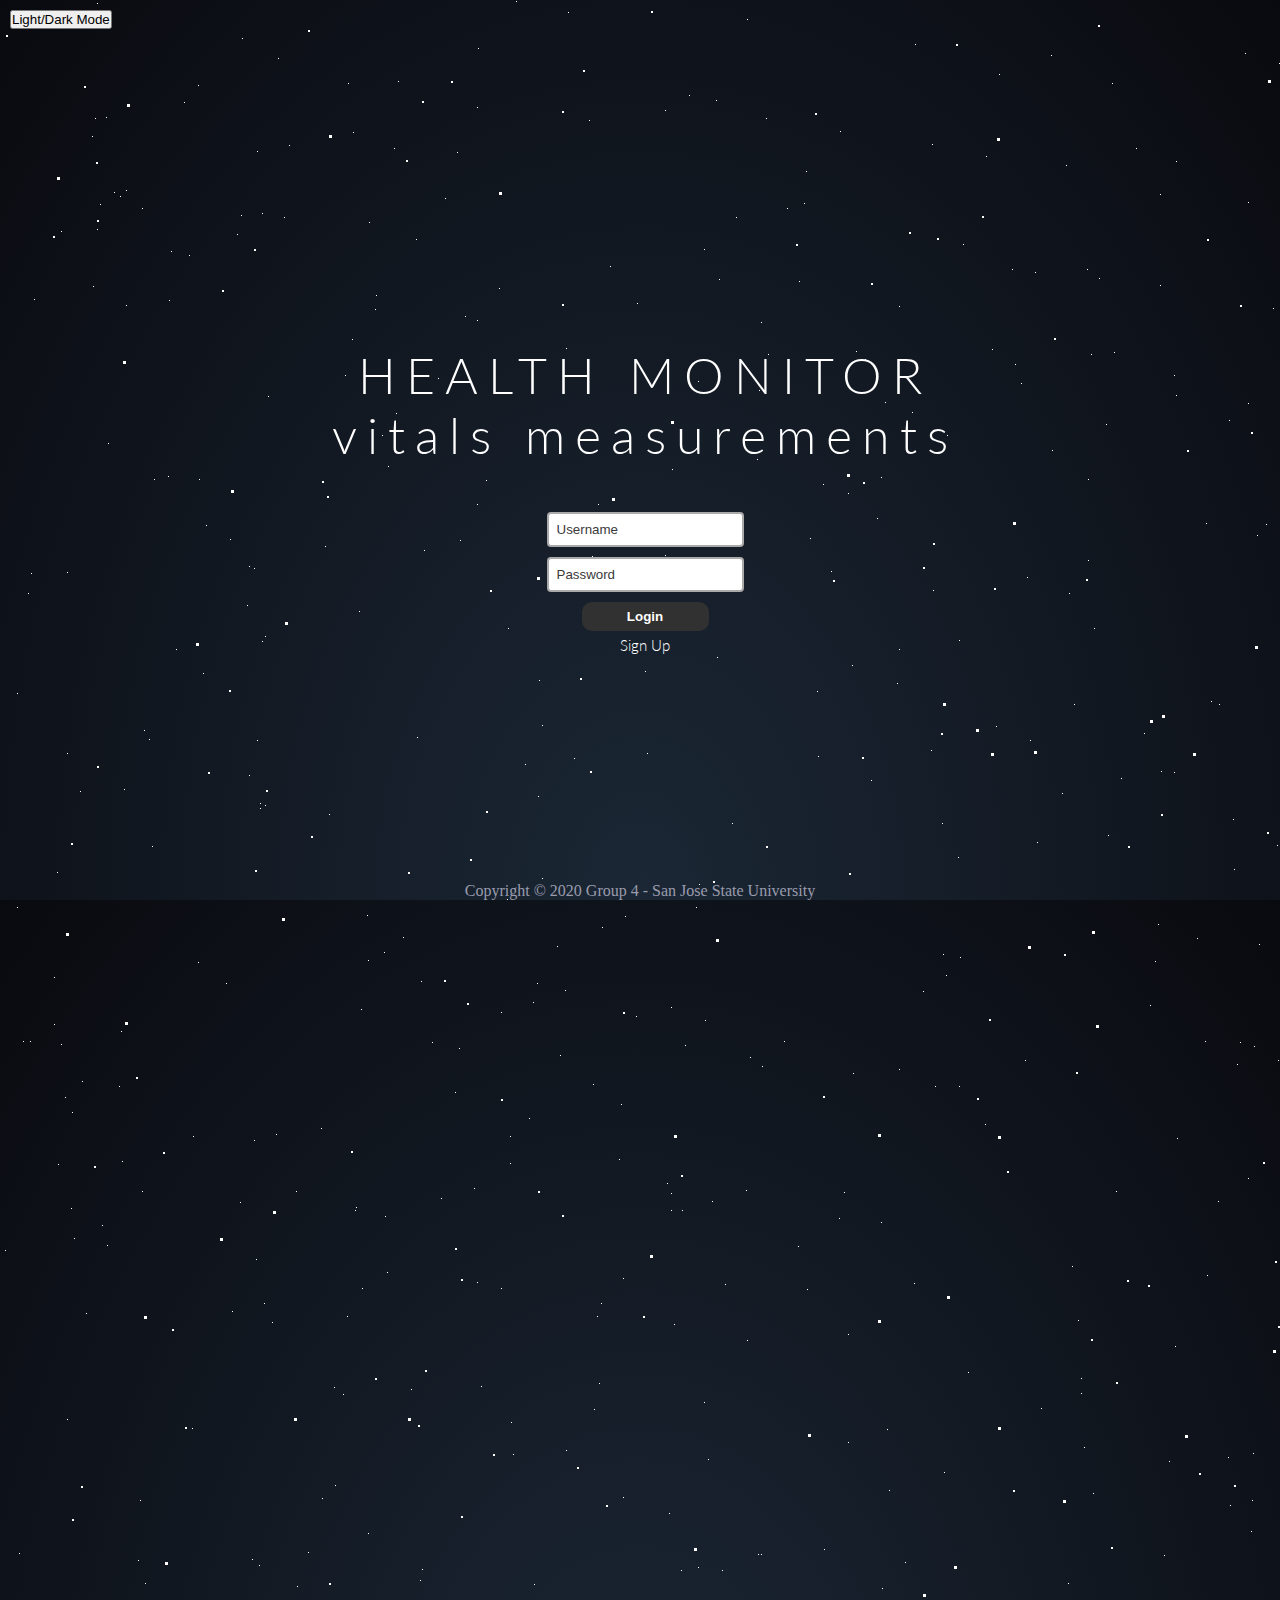
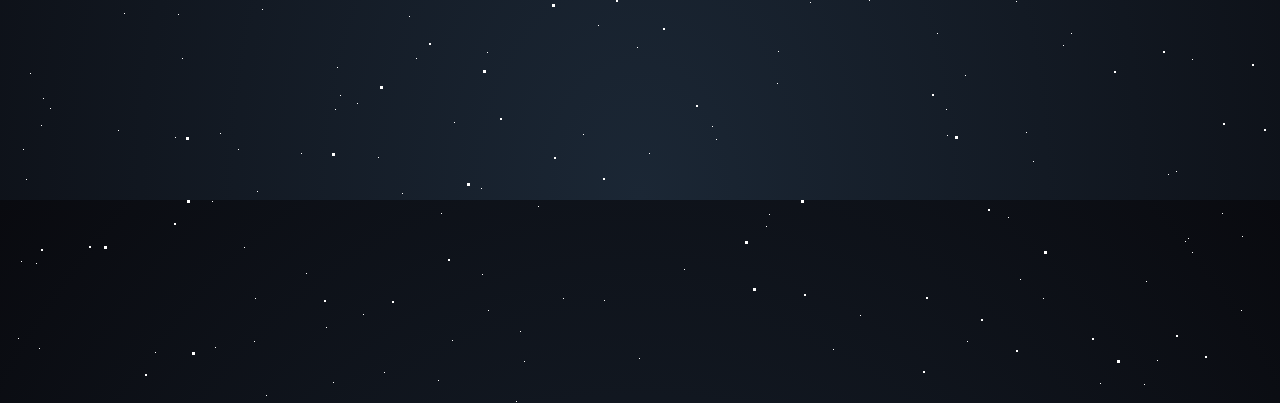
<file: index.html>
<!Doctype html>
<html lang="en" dir="ltr">

<head>
	<meta name="viewport" content="width=device-width, initial-scale=1.0">
	<meta charset="utf-8">
	<title>My Health Monitor</title>
	<link rel="stylesheet" href="css/monitorstyle.css">
	<link rel="stylesheet" href="css/login.css">
	<link rel="icon" href="https://www.shareicon.net/data/512x512/2016/07/04/791096_monitor_512x512.png">

	<script defer src="js/login.js"></script>
</head>

<body>
	<link href='https://fonts.googleapis.com/css?family=Lato:300,400,700' rel='stylesheet' type='text/css'>
	<div id='stars'></div>
	<div id='stars2'></div>
	<div id='stars3'></div>

	<div id='title'>
		<span>
			HEALTH MONITOR
		</span>
		<br>
		<span>
			vitals measurements
		</span>
		<br>

		<main id="main-holder">

			<div id="login-error-msg-holder">
				<p id="login-error-msg">Invalid username <span id="error-msg-second-line">and/or password</span></p>
			</div>

			<form id="login-form" autocomplete="off">
				<input type="text" name="username" id="username-field" class="login-form-field" placeholder="Username">
				<input type="password" name="password" id="password-field" class="login-form-field"
					placeholder="Password">
				<input type="submit" value="Login" id="login-form-submit">
				<a href="sign-up.html">Sign Up</a>
			</form>

		</main>
	</div>

	<footer>
		<p>Copyright &#169; 2020 Group 4 - San Jose State University</p>
	</footer>

	<button class="btn-toggle" onclick="myFunction()">Light/Dark Mode</button>
</body>

<script src="js/accessory.js"></script>

</html>
</file>
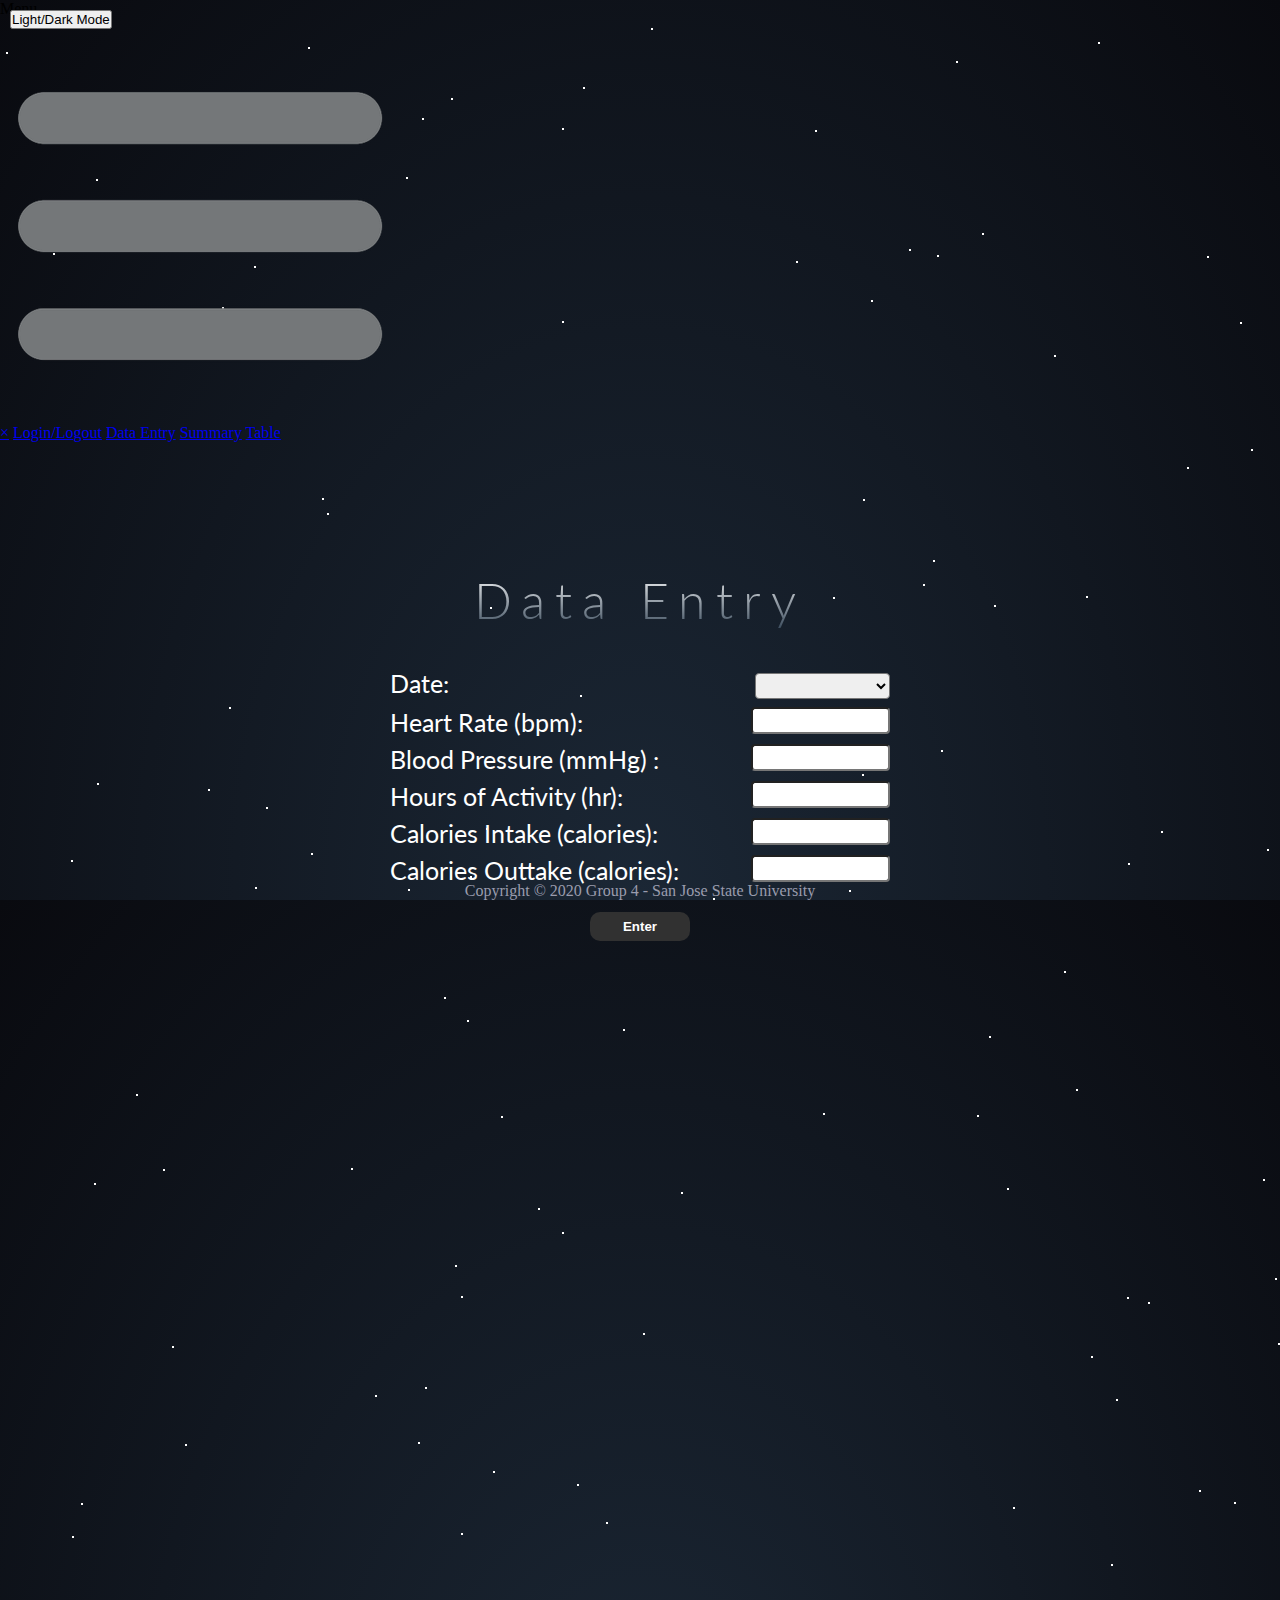
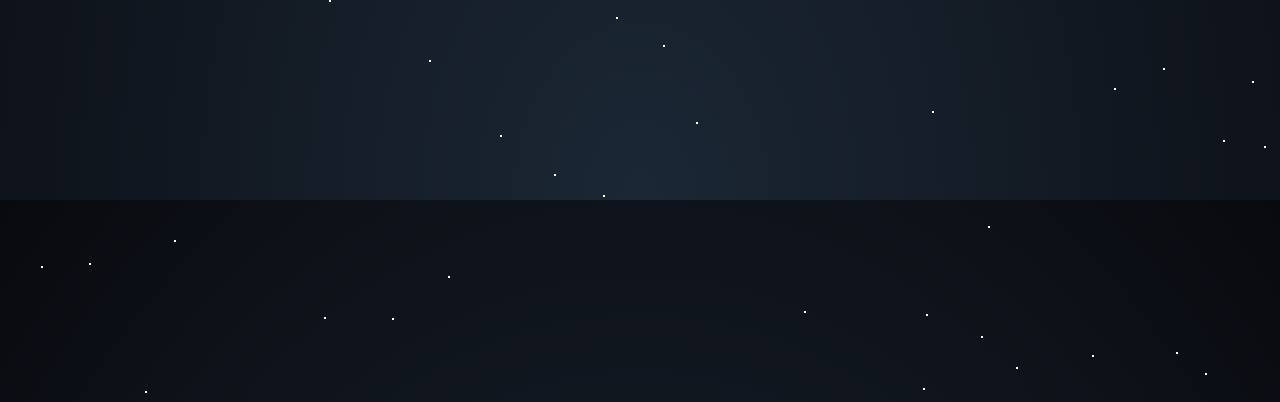
<file: data-entry.html>
<!DOCTYPE html>
<html lang="en">

<head>
    <meta charset="UTF-8">
    <meta name="viewport" content="width=device-width, initial-scale=1.0">
    <title>Data Entry</title>
    <link rel="stylesheet" href="css/monitorstyle.css">
    <link rel="stylesheet" href="css/data-entry.css">
    <link rel="icon" href="https://www.shareicon.net/data/512x512/2016/07/04/791096_monitor_512x512.png">

    <script defer src="js/data-entry.js"></script>
    <script src="js/accessory.js"></script>
</head>
<header>
    <nav>Menu</nav>
</header>

<body>
    <link href='https://fonts.googleapis.com/css?family=Lato:300,400,700' rel='stylesheet' type='text/css'>
    <!-- <div id='stars'></div> -->
    <div id='stars2'></div>
    <!-- <div id='stars3'></div> -->

    <nav class="navbar">
        <span class="open-slide">
            <a href="#" onclick="openSideMenu()">
                <img src="img/menu-icon2.png">
            </a>
        </span>
    </nav>

    <div id="side-menu" class="side-nav">
        <a href="#" class="btn-close" onclick="closeSideMenu()">&times;</a>
        <a href="index.html">Login/Logout</a>
        <a href="#" id="current-page">Data Entry</a>
        <a href="summary.html">Summary</a>
        <a href="table.html">Table</a>
    </div>

    <div id='title'>
        <span>
            Data Entry
        </span>
    </div>
    <main>
        <form id="data-form" autocomplete="off">
            <div class="entry-option">
                <label for="Date">Date: </label>
                <div id="day-options">
                    <select id="date" class="numericField" name="date">
                        <option value=" "></option>
                        <option value="sun">Sunday</option>
                        <option value="mon">Monday</option>
                        <option value="tues">Tuesday</option>
                        <option value="wed">Wednesday</option>
                        <option value="thurs">Thursday</option>
                        <option value="fri">Friday</option>
                        <option value="sat">Saturday</option>
                    </select>
                </div>
            </div>

            <div class="entry-option">
                <label for="HR">Heart Rate (bpm): </label>
                <input type="number" name="HR" id="HR" class="numericField" min="40" max="100" required>
            </div>

            <div class="entry-option">
                <label for="BP">Blood Pressure (mmHg) :</label>
                <input type="number" name="BP" id="BP" class="numericField" min="90" max="150" required>
            </div>
            <div class="entry-option">
                <label for="Act">Hours of Activity (hr):</label>
                <input type="number" name="Act" id="Act" class="numericField" min="0" max="24" required>

            </div>
            <div class="entry-option">
                <label for="In">Calories Intake (calories):</label>
                <input type="number" name="In" id="In" class="numericField" min="1000" max="3000">

            </div>
            <div class="entry-option">
                <label for="Out">Calories Outtake (calories): </label>
                <input type="number" name="Out" id="Out" class="numericField" min="0" max="1000">
            </div>

            <input type="submit" value="Enter" id="data-submit" class="data-submit">
        </form>
        <!-- <img src="https://webstockreview.net/images/runner-clipart-vector-3.jpg" alt="running man"> -->
        </div>
    </main>

    <button class="btn-toggle" onclick="myFunction()">Light/Dark Mode</button>

    <footer>
        <p>Copyright &#169; 2020 Group 4 - San Jose State University</p>
    </footer>
</body>

</html>
</file>
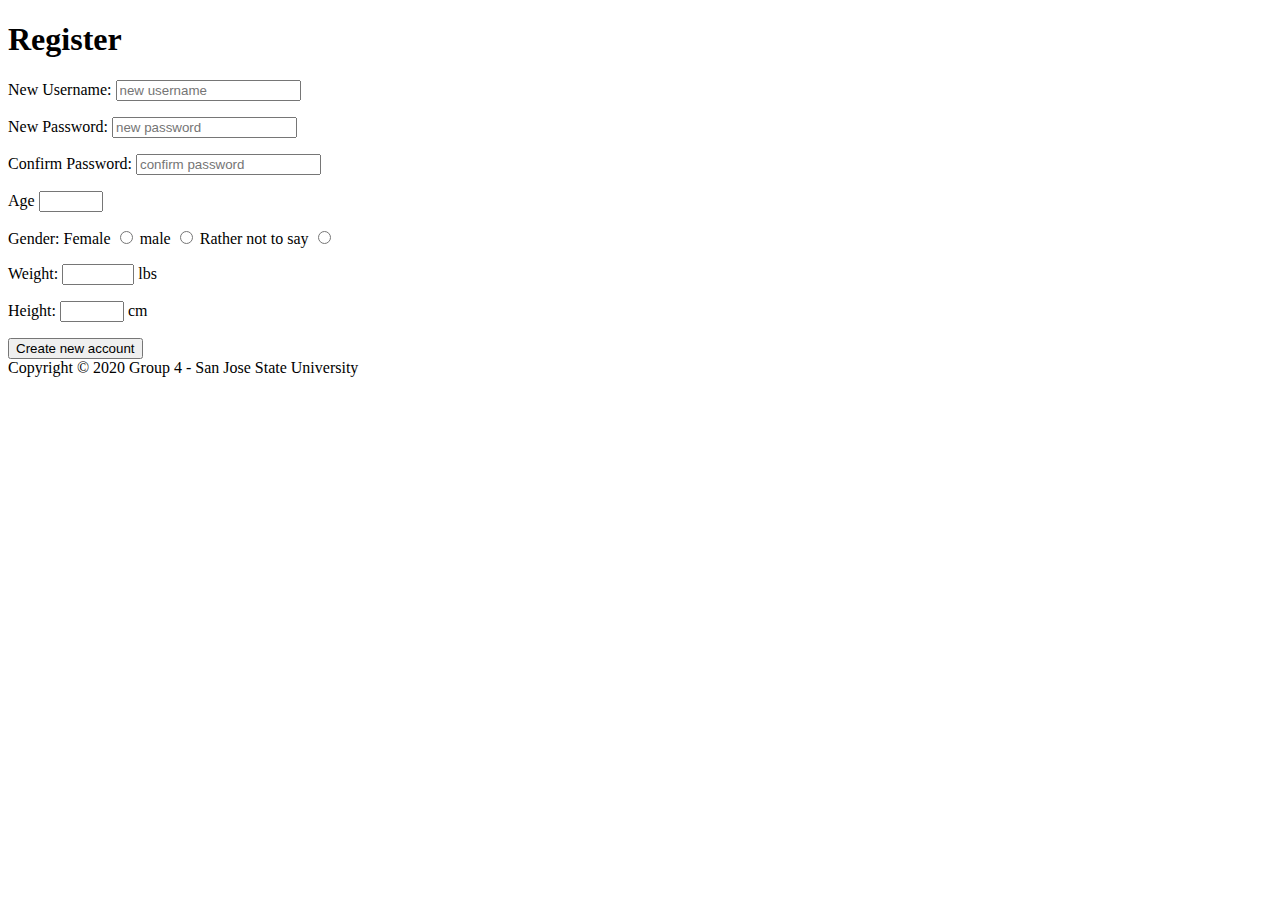
<file: Register.html>
<!DOCTYPE html>
<html lang="en">

<head>
    <meta charset="UTF-8">
    <meta name="viewport" content="width=device-width, initial-scale=1.0">
    <title>Register</title>
</head>
<header>
    <h1>Register</h1>
</header>

<body>
    <form action="Create a new account">
        <p>
            <label for="username">New Username:
                <input type="text" name="username" id="username" placeholder="new username" minlength="5" maxlength="10"
                    required></label>
        </p>
        <p>
            <label for="password">New Password:
                <input type="password" name="password" id="password" placeholder="new password" required></label>
        </p>
        <p>
            <label for="comfirm">Confirm Password:
                <input type="password" name="confirm" id="confirm" placeholder="confirm password" required></label>
        </p>
        <p>
            <label for="age">Age
                <input type="number" name="age" id="age" min="18" max="100" required>
            </label>
        </p>
        <p>
            <label for="gender">Gender:
                <label for="female">Female
                    <input type="radio" name="gender" id="female" value="female" required>
                </label>
                <label for="male">male
                    <input type="radio" name="gender" id="male" value="male">
                </label>
                <label for="rather">Rather not to say
                    <input type="radio" name="gender" id="rather" value="RNTS">
                </label>
            </label>
        </p>
        <p>
            <label for="weight">Weight:
                <input type="number" name="weight" id="weight" min="0" max="1000"> lbs
            </label>
        </p>
        <p>
            <label for="hight">Height:
                <input type="number" name="height" id="height" min="0" max="300"> cm
            </label>
        </p>
        <button type="submit">Create new account</button>
    </form>
</body>
<footer>
    Copyright &#169; 2020 Group 4 - San Jose State University
</footer>

</html>
</file>
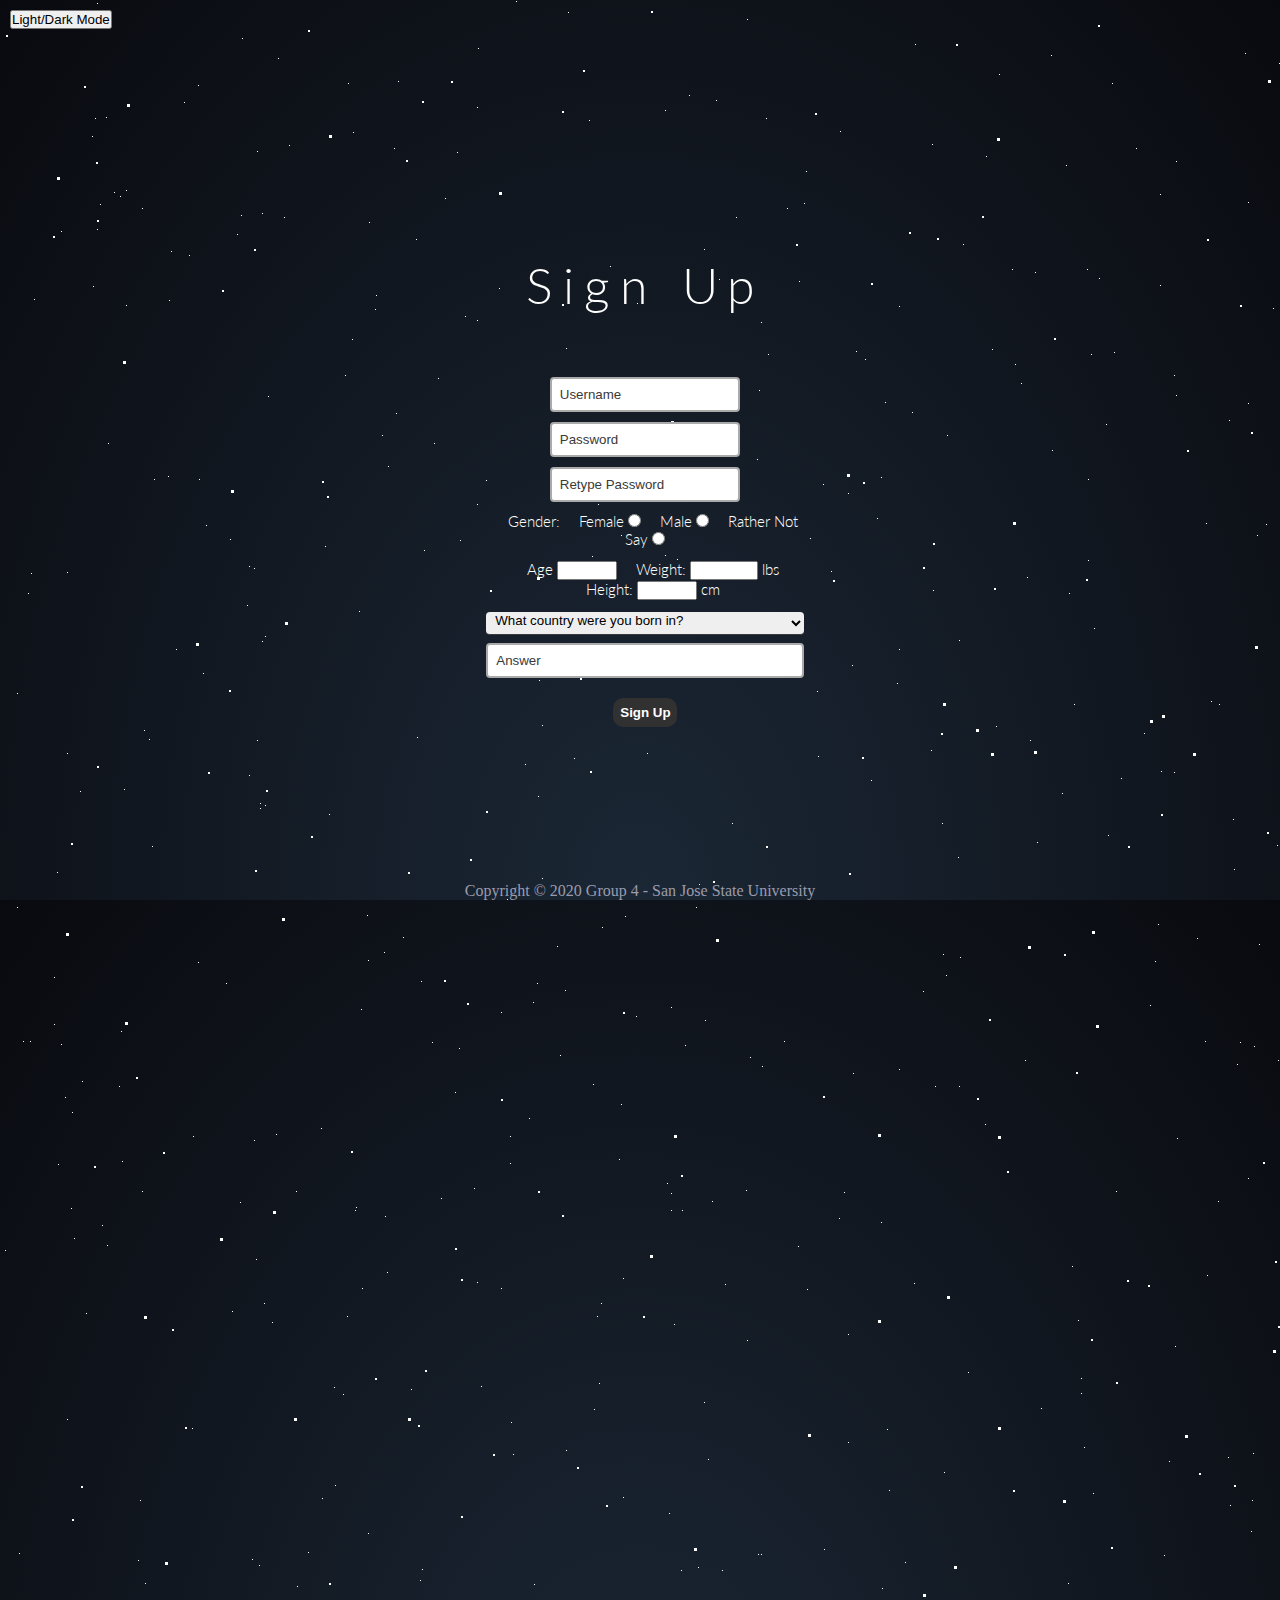
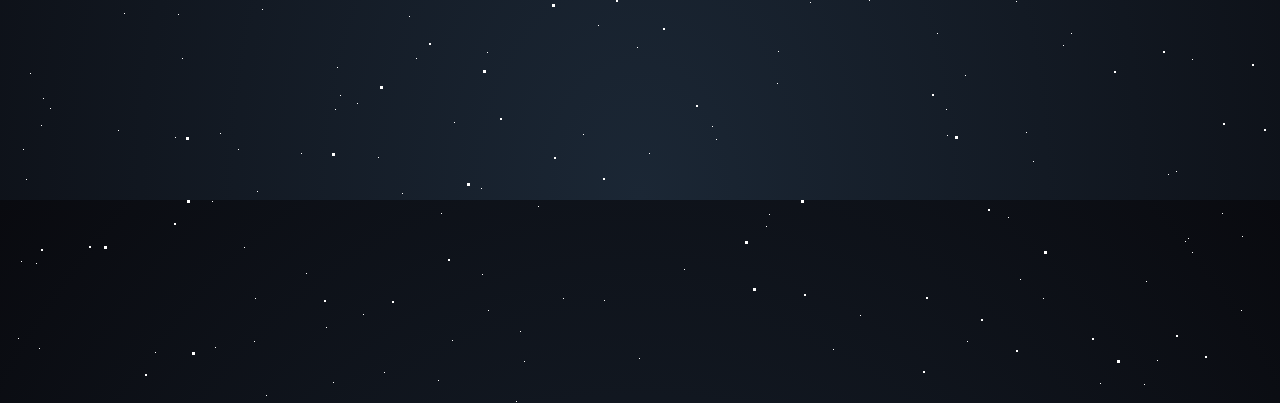
<file: sign-up.html>
<!Doctype html>
<html lang="en" dir="ltr">

<head>
	<meta name="viewport" content="width=device-width, initial-scale=1.0">
	<meta charset="utf-8">
	<title>My Health Monitor</title>
	<link rel="stylesheet" href="css/monitorstyle.css">
	<link rel="stylesheet" href="css/signup.css">
	<link rel="icon" href="https://www.shareicon.net/data/512x512/2016/07/04/791096_monitor_512x512.png">
	<script defer src="js/signup.js"></script>
</head>

<body>
	<link href='https://fonts.googleapis.com/css?family=Lato:300,400,700' rel='stylesheet' type='text/css'>
	<div id='stars'></div>
	<div id='stars2'></div>
	<div id='stars3'></div>

	<div id='title'>
		<span>
			Sign Up
		</span>
		<br>

		<main id="main-holder">

			<div id="signup-error-msg-holder">
				<p id="signup-error-msg">Invalid Input, Please Fill Out Correctly</p>
			</div>

			<form id="signup-form" autocomplete="off">
				<input type="text" name="username" id="username-field" class="signup-form-field" placeholder="Username">
				<input type="password" name="password" id="password-field" class="signup-form-field"
					placeholder="Password">
				<input type="password" name="password2" id="password2-field" class="signup-form-field"
					placeholder="Retype Password">

				<div id="gender-field">
					<label for="gender">Gender:
						<label for="female" id="gender-option">Female
							<input type="radio" name="gender" id="female" value="female" class="gender-option">
						</label>
						<label for="male" id="gender-option">Male
							<input type="radio" name="gender" id="male" value="male" class="gender-option">
						</label>
						<label for="rather" id="gender-option">Rather Not Say
							<input type="radio" name="gender" id="rather" value="RNS" class="gender-option">
						</label>
					</label>
				</div>

				<div id="numerical-field">
					<label for="age">Age
						<input type="number" name="age" id="age" min="18" max="100" required>
					</label>
					<label for="weight">Weight:
						<input type="number" name="weight" id="weight" min="0" max="1000"> lbs
					</label>
					<label for="hight">Height:
						<input type="number" name="height" id="height" min="0" max="300"> cm
					</label>
				</div>


				<select name="password-question" id="question-select" class="signup-form-field">
					<option value="country">What country were you born in?</option>
					<option value="mother-name">What is your mother's name?</option>
					<option value="father-name">What is your father's name?</option>
					<option value="school">What was the name of your middle school?</option>
				</select>
				<input type="text" name="password-answer" id="answer-field" class="signup-form-field"
					placeholder="Answer">
				<input type="submit" value="Sign Up" id="signup-form-submit">
			</form>

		</main>
	</div>

	<footer>
		<p>Copyright &#169; 2020 Group 4 - San Jose State University</p>
	</footer>

	<button class="btn-toggle" onclick="myFunction()">Light/Dark Mode</button>
</body>

<script src="js/accessory.js"></script>

</html>
</file>
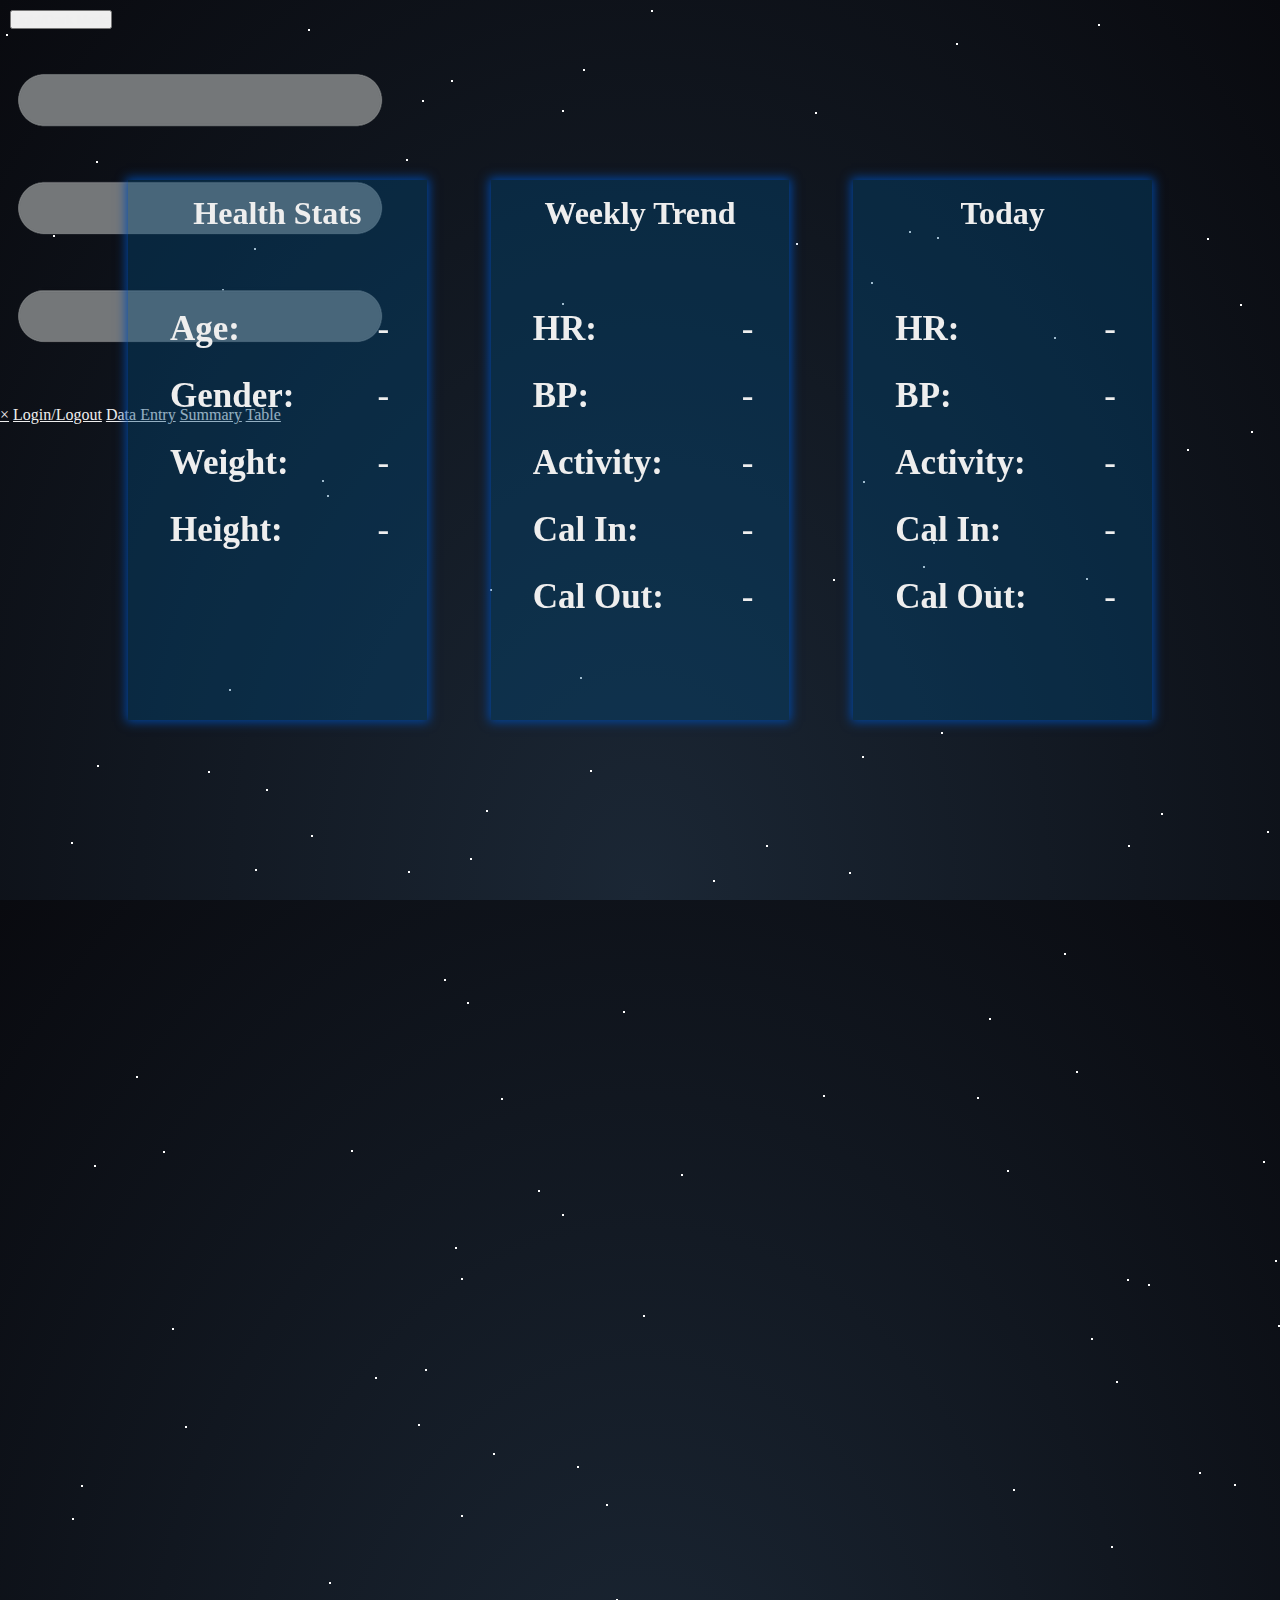
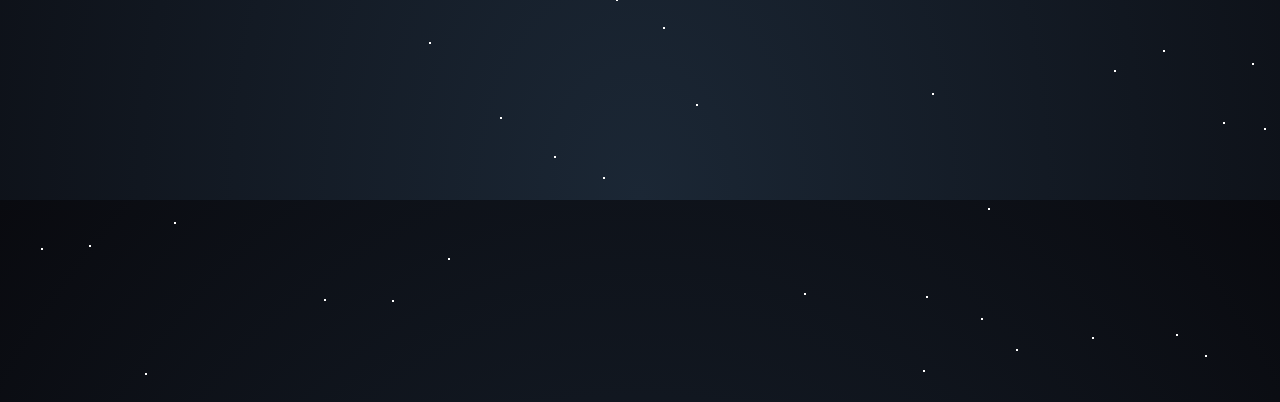
<file: summary.html>
<!DOCTYPE html>
<html lang="en">

<head>
    <meta name="viewport" content="width=device-width, initial-scale=1.0">
    <meta charset="UTF-8">
    <meta name="viewport" content="width=device-width, initial-scale=1.0">

    <link rel="stylesheet" href="css/monitorstyle.css">
    <link rel="stylesheet" href="css/summary.css">

    <link rel="icon" href="https://www.shareicon.net/data/512x512/2016/07/04/791096_monitor_512x512.png">

    <script defer src="js/summary.js"></script>

    <title>Data Summary</title>
</head>

<body>
    <link href='https://fonts.googleapis.com/css?family=Lato:300,400,700' rel='stylesheet' type='text/css'>
    <!-- <div id='stars'></div> -->
    <div id='stars2'></div>
    <!-- <div id='stars3'></div> -->

    <nav class="navbar">
        <span class="open-slide">
            <a href="#" onclick="openSideMenu()">
                <img src="img/menu-icon2.png">
            </a>
        </span>
    </nav>

    <div id="side-menu" class="side-nav">
        <a href="#" class="btn-close" onclick="closeSideMenu()">&times;</a>
        <a href="index.html" onclick="logoutUser()">Login/Logout</a>
        <a href="data-entry.html">Data Entry</a>
        <a href="#" id="current-page">Summary</a>
        <a href="table.html">Table</a>
    </div>

    <div id="sum-background">
        <div id="health-stat-block" class="info-block">
            <h1>Health Stats</h1>
            <table>
                <tr>
                    <th>Age:</th>
                    <td id="age" class="health-stat">-</td>
                </tr>
                <tr>
                    <th>Gender:</th>
                    <td id="gender" class="health-stat">-</td>
                </tr>
                <tr>
                    <th>Weight:</th>
                    <td id="weight" class="health-stat">-</td>
                </tr>
                <tr>
                    <th>Height:</th>
                    <td id="height" class="health-stat">-</td>
                </tr>
            </table>
        </div>

        <div id="weekly-trend-block" class="info-block">
            <h1>Weekly Trend</h1>
            <table>
                <tr>
                    <th>HR:</th>
                    <td id="w-hr" class="weekly-trend">-</td>
                </tr>
                <tr>
                    <th>BP:</th>
                    <td id="w-bp" class="weekly-trend">-</td>
                </tr>
                <tr>
                    <th>Activity:</th>
                    <td id="w-act" class="weekly-trend">-</td>
                </tr>
                <tr>
                    <th>Cal In:</th>
                    <td id="w-cal-in" class="weekly-trend">-</td>
                </tr>
                <tr>
                    <th>Cal Out:</th>
                    <td id="w-cal-out" class="weekly-trend">-</td>
                </tr>
            </table>
        </div>

        <div id="today-stat-block" class="info-block">
            <h1>Today</h1>
            <table>
                <tr>
                    <th>HR:</th>
                    <td id="t-hr" class="today-stat">-</td>
                </tr>
                <tr>
                    <th>BP:</th>
                    <td id="t-bp" class="today-stat">-</td>
                </tr>
                <tr>
                    <th>Activity:</th>
                    <td id="t-act" class="today-stat">-</td>
                </tr>
                <tr>
                    <th>Cal In:</th>
                    <td id="t-cal-in" class="today-stat">-</td>
                </tr>
                <tr>
                    <th>Cal Out:</th>
                    <td id="t-cal-out" class="today-stat">-</td>
                </tr>
            </table>

            <div id="error">

            </div>
        </div>

    </div>

    <button class="btn-toggle" onclick="myFunction()">Light/Dark Mode</button>
</body>

<script src="js/accessory.js"></script>

</html>
</file>
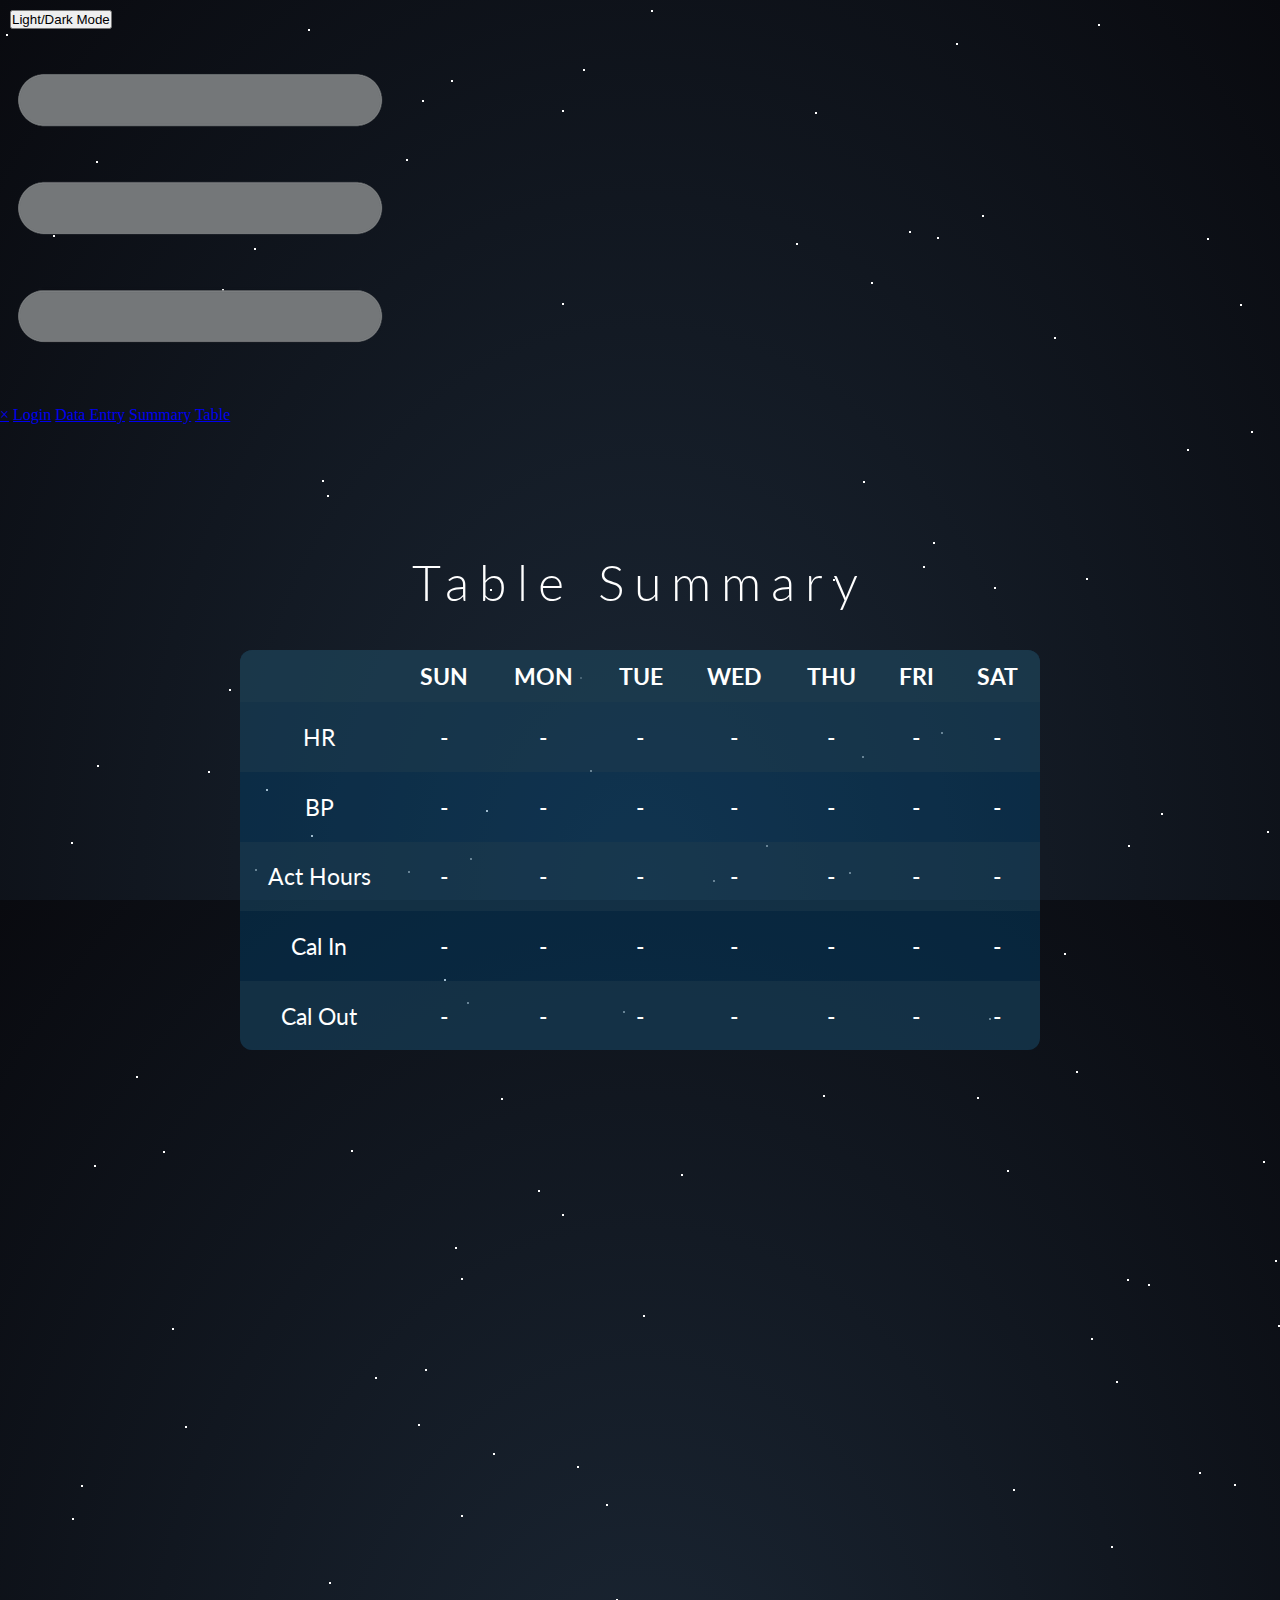
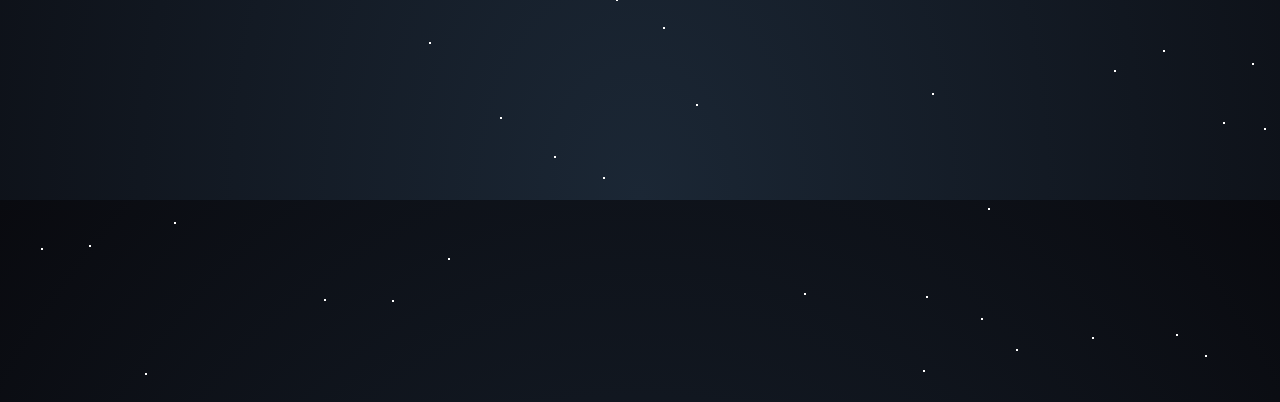
<file: table.html>
<!DOCTYPE html>
<html lang="en">

<head>
    <meta charset="UTF-8">
    <meta name="viewport" content="width=device-width, initial-scale=1.0">
    <title>Table Summary</title>
    <link rel="stylesheet" href="css/monitorstyle.css">
    <link rel="stylesheet" href="css/table.css">
    <link rel="icon" href="https://www.shareicon.net/data/512x512/2016/07/04/791096_monitor_512x512.png">
    <script defer src="js/table.js"></script>
    <script src="js/accessory.js"></script>
</head>

<body>
    <link href='https://fonts.googleapis.com/css?family=Lato:300,400,700' rel='stylesheet' type='text/css'>
    <!-- <div id='stars'></div> -->
    <div id='stars2'></div>
    <!-- <div id='stars3'></div> -->

    <nav class="navbar">
        <span class="open-slide">
            <a href="#" onclick="openSideMenu()">
                <img src="img/menu-icon2.png">
            </a>
        </span>
    </nav>

    <div id="side-menu" class="side-nav">
        <a href="#" class="btn-close" onclick="closeSideMenu()">&times;</a>
        <a href="#">Login</a>
        <a href="#">Data Entry</a>
        <a href="#" id="current-page">Summary</a>
        <a href="#">Table</a>
    </div>

    <div id='title'>
        <span>
            Table Summary
        </span>
    </div>
    <main>
        <table class="table-summary" id="table-summary">
            <thead>
                <tr>
                    <th></th>
                    <th>Sun</th>
                    <th>Mon</th>
                    <th>Tue</th>
                    <th>Wed</th>
                    <th>Thu</th>
                    <th>Fri</th>
                    <th>Sat</th>
                </tr>
            </thead>
            <tbody>
                <tr>
                    <td>HR</td>
                    <td id="hr1">-</td>
                    <td id="hr2">-</td>
                    <td id="hr3">-</td>
                    <td id="hr4">-</td>
                    <td id="hr5">-</td>
                    <td id="hr6">-</td>
                    <td id="hr7">-</td>
                </tr>
                <tr>
                    <td>BP</td>
                    <td id="bp1">-</td>
                    <td id="bp2">-</td>
                    <td id="bp3">-</td>
                    <td id="bp4">-</td>
                    <td id="bp5">-</td>
                    <td id="bp6">-</td>
                    <td id="bp7">-</td>
                </tr>
                <tr>
                    <td>Act Hours</td>
                    <td id="act1">-</td>
                    <td id="act2">-</td>
                    <td id="act3">-</td>
                    <td id="act4">-</td>
                    <td id="act5">-</td>
                    <td id="act6">-</td>
                    <td id="act7">-</td>
                </tr>
                <tr>
                    <td>Cal In</td>
                    <td id="calIn1">-</td>
                    <td id="calIn2">-</td>
                    <td id="calIn3">-</td>
                    <td id="calIn4">-</td>
                    <td id="calIn5">-</td>
                    <td id="calIn6">-</td>
                    <td id="calIn7">-</td>
                </tr>
                <tr>
                    <td>Cal Out</td>
                    <td id="calOut1">-</td>
                    <td id="calOut2">-</td>
                    <td id="calOut3">-</td>
                    <td id="calOut4">-</td>
                    <td id="calOut5">-</td>
                    <td id="calOut6">-</td>
                    <td id="calOut7">-</td>
                </tr>
            </tbody>
        </table>
    </main>


    <button class="btn-toggle" onclick="myFunction()">Light/Dark Mode</button>
</body>

</html>
</file>
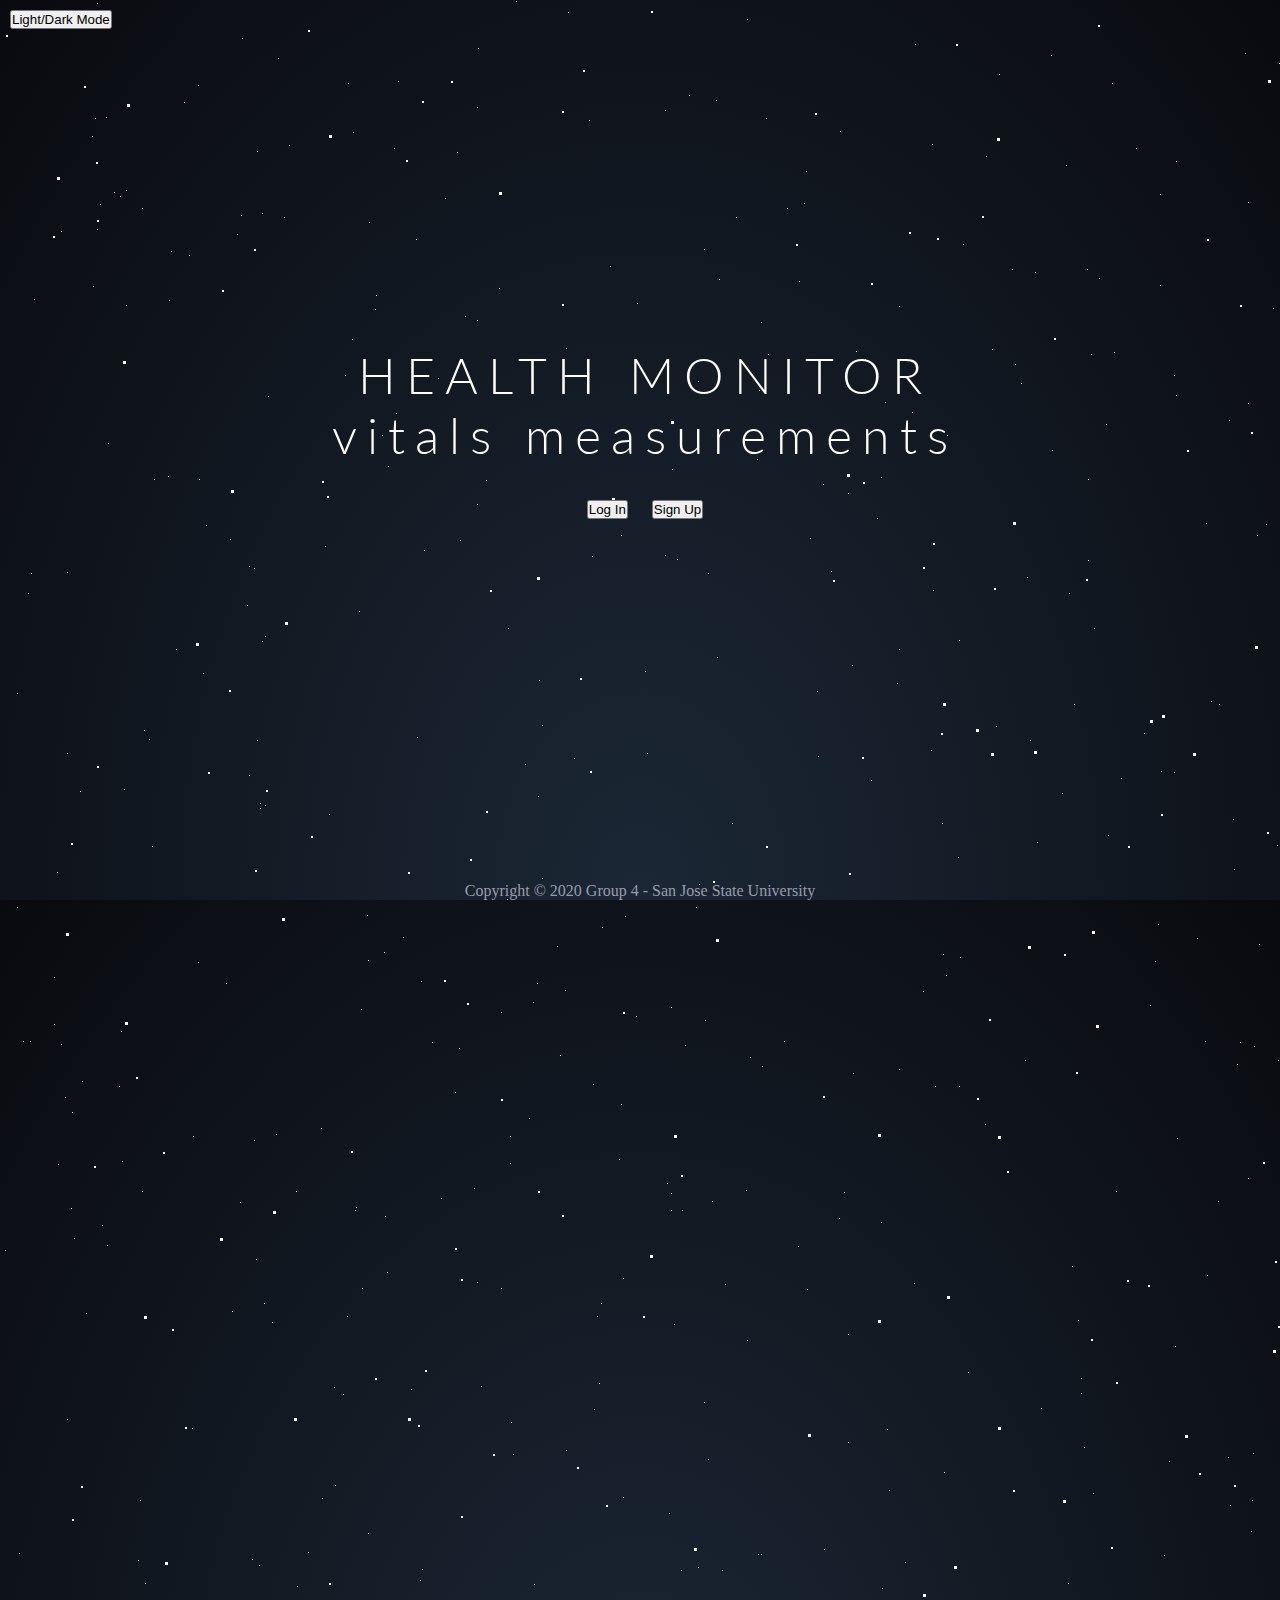
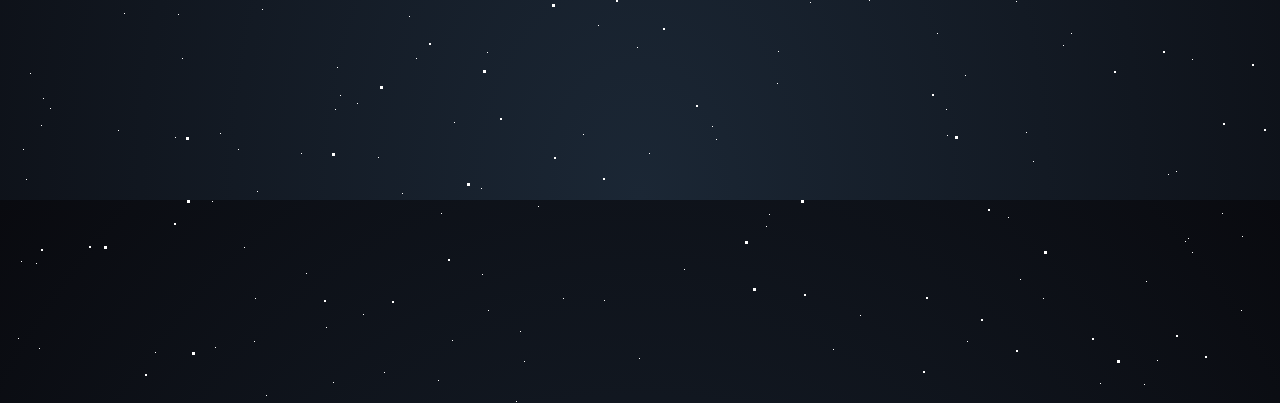
<file: titlePage.html>
<!Doctype html>
<html lang="en" dir="ltr">

<head>
	<meta charset="utf-8">
	<title>My Health Monitor</title>
	<link rel="stylesheet" href="css/monitorstyle.css">
	<link rel="stylesheet" href="css/login.css">
	<link rel="icon" href="https://www.shareicon.net/data/512x512/2016/07/04/791096_monitor_512x512.png">

	<script defer src="js/login.js"></script>
</head>

<body>
	<link href='https://fonts.googleapis.com/css?family=Lato:300,400,700' rel='stylesheet' type='text/css'>
	<div id='stars'></div>
	<div id='stars2'></div>
	<div id='stars3'></div>

	<div id='title'>
		<span>
			HEALTH MONITOR
		</span>
		<br>
		<span>
			vitals measurements
		</span>
		<br>

		<main id="main-holder">
              <button href="index.html">Log In</button>
				<button href="sign-up.html">Sign Up</button>
			</form>

		</main>
	</div>

	<footer>
		<p>Copyright &#169; 2020 Group 4 - San Jose State University</p>
	</footer>
</body>

<button class="btn-toggle" onclick="myFunction()">Light/Dark Mode</button>
<script>
	function myFunction() {
		var element = document.body;
		element.classList.toggle("light-theme");
	}
</script>

</html>
</file>
<file: css/monitorstyle.css>
* {
  margin: 0;
  padding: 0;
}

html {
  height: 100%;
  width: 100%;
  background: radial-gradient(ellipse at bottom, #1b2735 0%, #090a0f 100%);
  overflow: hidden;
  overflow-anchor: none;
}

.btn-toggle {
  position: absolute;
  left: 10px;
  top: 10px;

}

/*.dark-theme{
  height: 100%;
  background: radial-gradient(ellipse at bottom, #1b2735 0%, #090a0f 100%);
  overflow: hidden;
}*/

.light-theme {
  height: 100%;
  background: lightskyblue;
}



#stars {
  width: 1px;
  height: 1px;
  background: transparent;
  box-shadow: 565px 990px #FFF, 598px 1625px #FFF, 67px 1419px #FFF, 1027px 577px #FFF, 1640px 758px #FFF, 649px 1753px #FFF, 144px 730px #FFF, 107px 1245px #FFF, 1385px 1605px #FFF, 28px 593px #FFF, 963px 244px #FFF, 1867px 1782px #FFF, 1680px 855px #FFF, 1859px 495px #FFF, 817px 691px #FFF, 665px 110px #FFF, 19px 1553px #FFF, 1259px 944px #FFF, 387px 1272px #FFF, 1549px 1141px #FFF, 1449px 1389px #FFF, 1446px 1923px #FFF, 877px 518px #FFF, 1100px 1983px #FFF, 856px 351px #FFF, 249px 566px #FFF, 1892px 1098px #FFF, 516px 1px #FFF, 557px 946px #FFF, 897px 683px #FFF, 388px 466px #FFF, 384px 952px #FFF, 1970px 849px #FFF, 352px 339px #FFF, 923px 991px #FFF, 1169px 1461px #FFF, 1498px 780px #FFF, 1052px 450px #FFF, 1977px 1487px #FFF, 61px 231px #FFF, 1610px 697px #FFF, 1150px 1005px #FFF, 589px 120px #FFF, 1706px 1244px #FFF, 308px 1552px #FFF, 593px 1084px #FFF, 1604px 1981px #FFF, 454px 1722px #FFF, 501px 1012px #FFF, 583px 1734px #FFF, 672px 469px #FFF, 301px 1753px #FFF, 1524px 1902px #FFF, 212px 1801px #FFF, 1940px 1227px #FFF, 1290px 499px #FFF, 960px 957px #FFF, 30px 1041px #FFF, 766px 118px #FFF, 996px 726px #FFF, 1887px 199px #FFF, 601px 1303px #FFF, 839px 1218px #FFF, 422px 1569px #FFF, 671px 1193px #FFF, 337px 1667px #FFF, 499px 288px #FFF, 1245px 53px #FFF, 124px 789px #FFF, 80px 791px #FFF, 478px 48px #FFF, 510px 1163px #FFF, 1989px 1736px #FFF, 1840px 1598px #FFF, 1908px 710px #FFF, 168px 476px #FFF, 1474px 1463px #FFF, 240px 1202px #FFF, 1732px 494px #FFF, 241px 215px #FFF, 1277px 845px #FFF, 284px 217px #FFF, 1746px 1072px #FFF, 1116px 1191px #FFF, 568px 12px #FFF, 176px 649px #FFF, 1448px 656px #FFF, 1618px 1527px #FFF, 259px 1565px #FFF, 637px 1647px #FFF, 1798px 1168px #FFF, 1392px 154px #FFF, 1257px 535px #FFF, 899px 649px #FFF, 1741px 1344px #FFF, 1084px 1447px #FFF, 296px 1191px #FFF, 348px 83px #FFF, 421px 981px #FFF, 155px 1952px #FFF, 276px 1134px #FFF, 610px 266px #FFF, 560px 1055px #FFF, 1192px 1659px #FFF, 1437px 962px #FFF, 178px 1614px #FFF, 538px 1806px #FFF, 1867px 1314px #FFF, 361px 1009px #FFF, 704px 249px #FFF, 43px 1698px #FFF, 1979px 1262px #FFF, 844px 1192px #FFF, 1078px 1320px #FFF, 257px 740px #FFF, 1968px 179px #FFF, 818px 756px #FFF, 382px 435px #FFF, 1944px 1016px #FFF, 533px 1002px #FFF, 67px 753px #FFF, 1654px 269px #FFF, 946px 1709px #FFF, 482px 1874px #FFF, 1662px 96px #FFF, 761px 322px #FFF, 1570px 1682px #FFF, 1751px 1038px #FFF, 54px 977px #FFF, 1884px 95px #FFF, 1175px 1346px #FFF, 602px 927px #FFF, 252px 1559px #FFF, 21px 1861px #FFF, 684px 1869px #FFF, 322px 1498px #FFF, 758px 1554px #FFF, 639px 1958px #FFF, 732px 823px #FFF, 747px 1340px #FFF, 985px 1124px #FFF, 97px 3px #FFF, 396px 413px #FFF, 852px 665px #FFF, 761px 1554px #FFF, 1681px 1104px #FFF, 848px 1442px #FFF, 1197px 938px #FFF, 1697px 1576px #FFF, 645px 671px #FFF, 1840px 7px #FFF, 1388px 929px #FFF, 769px 1814px #FFF, 220px 1733px #FFF, 671px 1007px #FFF, 1248px 403px #FFF, 1702px 1606px #FFF, 1944px 1011px #FFF, 1088px 560px #FFF, 736px 217px #FFF, 65px 1097px #FFF, 57px 872px #FFF, 359px 611px #FFF, 1690px 1802px #FFF, 1746px 1293px #FFF, 885px 402px #FFF, 72px 1112px #FFF, 1379px 678px #FFF, 1380px 1460px #FFF, 420px 1580px #FFF, 799px 281px #FFF, 1594px 862px #FFF, 1254px 1046px #FFF, 1707px 813px #FFF, 1248px 1178px #FFF, 1021px 383px #FFF, 347px 1316px #FFF, 118px 1730px #FFF, 698px 381px #FFF, 268px 396px #FFF, 362px 1288px #FFF, 1841px 424px #FFF, 1537px 162px #FFF, 198px 85px #FFF, 1273px 308px #FFF, 363px 1914px #FFF, 74px 1238px #FFF, 592px 556px #FFF, 1177px 1138px #FFF, 369px 222px #FFF, 1406px 1003px #FFF, 511px 1422px #FFF, 1253px 1453px #FFF, 967px 1941px #FFF, 368px 1533px #FFF, 598px 504px #FFF, 255px 1898px #FFF, 1595px 1119px #FFF, 1336px 1295px #FFF, 1791px 188px #FFF, 1698px 1508px #FFF, 262px 213px #FFF, 787px 208px #FFF, 1934px 159px #FFF, 682px 1210px #FFF, 124px 1613px #FFF, 1850px 1054px #FFF, 1114px 352px #FFF, 1680px 555px #FFF, 537px 983px #FFF, 1062px 793px #FFF, 1752px 1745px #FFF, 264px 1303px #FFF, 244px 1847px #FFF, 1331px 1788px #FFF, 777px 1683px #FFF, 563px 1898px #FFF, 882px 1588px #FFF, 1797px 1981px #FFF, 529px 1118px #FFF, 1474px 665px #FFF, 5px 1250px #FFF, 257px 151px #FFF, 93px 286px #FFF, 1161px 771px #FFF, 599px 1383px #FFF, 203px 673px #FFF, 1456px 1344px #FFF, 1722px 1704px #FFF, 905px 1562px #FFF, 1088px 479px #FFF, 1620px 997px #FFF, 889px 1490px #FFF, 1697px 1047px #FFF, 1295px 257px #FFF, 54px 1024px #FFF, 465px 316px #FFF, 1507px 1728px #FFF, 768px 354px #FFF, 677px 559px #FFF, 1176px 1771px #FFF, 1551px 345px #FFF, 1352px 911px #FFF, 520px 1931px #FFF, 142px 208px #FFF, 1361px 1658px #FFF, 959px 1086px #FFF, 1240px 1042px #FFF, 1913px 253px #FFF, 1176px 161px #FFF, 189px 255px #FFF, 1709px 621px #FFF, 398px 81px #FFF, 759px 390px #FFF, 986px 156px #FFF, 232px 1311px #FFF, 23px 1041px #FFF, 1176px 395px #FFF, 1344px 1209px #FFF, 943px 954px #FFF, 1385px 1765px #FFF, 1072px 1266px #FFF, 343px 1394px #FFF, 824px 1549px #FFF, 193px 1136px #FFF, 716px 1739px #FFF, 604px 1900px #FFF, 1936px 449px #FFF, 810px 538px #FFF, 1012px 269px #FFF, 1016px 1601px #FFF, 367px 915px #FFF, 747px 19px #FFF, 685px 1045px #FFF, 762px 1066px #FFF, 424px 550px #FFF, 670px 518px #FFF, 237px 234px #FFF, 1442px 1814px #FFF, 1625px 1067px #FFF, 215px 1947px #FFF, 932px 144px #FFF, 1393px 58px #FFF, 696px 907px #FFF, 1832px 106px #FFF, 1066px 165px #FFF, 326px 1927px #FFF, 1461px 1089px #FFF, 681px 1570px #FFF, 1842px 229px #FFF, 1980px 1946px #FFF, 438px 1980px #FFF, 1823px 1631px #FFF, 86px 1313px #FFF, 1519px 1570px #FFF, 665px 555px #FFF, 566px 1450px #FFF, 1680px 756px #FFF, 1174px 772px #FFF, 1252px 1500px #FFF, 149px 739px #FFF, 1460px 1113px #FFF, 871px 780px #FFF, 1688px 493px #FFF, 460px 540px #FFF, 1136px 148px #FFF, 717px 657px #FFF, 1608px 936px #FFF, 853px 1073px #FFF, 1658px 130px #FFF, 477px 1282px #FFF, 1242px 1836px #FFF, 1219px 704px #FFF, 1685px 1605px #FFF, 488px 1910px #FFF, 1642px 1222px #FFF, 1108px 835px #FFF, 1280px 402px #FFF, 1760px 77px #FFF, 1828px 1626px #FFF, 1667px 1977px #FFF, 708px 1459px #FFF, 750px 1057px #FFF, 1525px 144px #FFF, 1828px 433px #FFF, 1738px 738px #FFF, 265px 805px #FFF, 1808px 1112px #FFF, 947px 435px #FFF, 1373px 1875px #FFF, 1347px 1398px #FFF, 1863px 1773px #FFF, 1305px 1677px #FFF, 1228px 1457px #FFF, 1570px 20px #FFF, 1933px 1053px #FFF, 289px 145px #FFF, 1363px 720px #FFF, 538px 796px #FFF, 126px 305px #FFF, 1160px 285px #FFF, 378px 1757px #FFF, 699px 884px #FFF, 1423px 907px #FFF, 1282px 849px #FFF, 1474px 1646px #FFF, 1207px 1275px #FFF, 1481px 1109px #FFF, 937px 1633px #FFF, 260px 808px #FFF, 669px 1513px #FFF, 266px 1995px #FFF, 1446px 273px #FFF, 1682px 36px #FFF, 647px 753px #FFF, 67px 572px #FFF, 459px 1048px #FFF, 1995px 900px #FFF, 840px 131px #FFF, 1438px 1704px #FFF, 1943px 1376px #FFF, 1706px 757px #FFF, 17px 907px #FFF, 26px 1779px #FFF, 1522px 817px #FFF, 848px 493px #FFF, 869px 1600px #FFF, 1858px 1599px #FFF, 1234px 869px #FFF, 1294px 1793px #FFF, 1473px 1436px #FFF, 1506px 1924px #FFF, 1800px 1934px #FFF, 1192px 1852px #FFF, 1742px 1366px #FFF, 355px 1210px #FFF, 242px 38px #FFF, 1087px 269px #FFF, 445px 198px #FFF, 848px 1334px #FFF, 1121px 778px #FFF, 1025px 1060px #FFF, 114px 192px #FFF, 1233px 819px #FFF, 487px 1652px #FFF, 1532px 1493px #FFF, 1241px 1910px #FFF, 1364px 694px #FFF, 958px 857px #FFF, 120px 196px #FFF, 457px 152px #FFF, 1832px 928px #FFF, 1720px 1169px #FFF, 1063px 1645px #FFF, 1649px 466px #FFF, 1144px 733px #FFF, 1907px 1765px #FFF, 140px 1500px #FFF, 477px 320px #FFF, 1917px 1198px #FFF, 238px 1749px #FFF, 1924px 1520px #FFF, 1466px 1547px #FFF, 1074px 704px #FFF, 671px 1210px #FFF, 807px 1289px #FFF, 1489px 224px #FFF, 1968px 23px #FFF, 402px 1793px #FFF, 385px 1216px #FFF, 1911px 1591px #FFF, 1144px 1984px #FFF, 525px 764px #FFF, 623px 1497px #FFF, 1043px 1898px #FFF, 254px 1140px #FFF, 944px 1472px #FFF, 1248px 202px #FFF, 1933px 1075px #FFF, 1112px 83px #FFF, 542px 878px #FFF, 108px 443px #FFF, 931px 750px #FFF, 881px 477px #FFF, 833px 1949px #FFF, 1738px 393px #FFF, 1278px 1060px #FFF, 698px 1567px #FFF, 1081px 1378px #FFF, 335px 1709px #FFF, 804px 203px #FFF, 1536px 707px #FFF, 933px 590px #FFF, 1818px 563px #FFF, 623px 1278px #FFF, 946px 975px #FFF, 1230px 1505px #FFF, 1877px 1776px #FFF, 145px 1583px #FFF, 1405px 1463px #FFF, 621px 1104px #FFF, 501px 1288px #FFF, 416px 1658px #FFF, 1051px 55px #FFF, 810px 1602px #FFF, 321px 1128px #FFF, 1146px 1881px #FFF, 708px 573px #FFF, 265px 636px #FFF, 192px 1428px #FFF, 31px 573px #FFF, 82px 1081px #FFF, 1164px 1555px #FFF, 1710px 1753px #FFF, 455px 1092px #FFF, 1093px 1493px #FFF, 621px 535px #FFF, 23px 1749px #FFF, 636px 1016px #FFF, 1826px 1231px #FFF, 725px 1284px #FFF, 1312px 1198px #FFF, 689px 95px #FFF, 667px 1183px #FFF, 1491px 666px #FFF, 432px 1042px #FFF, 1099px 278px #FFF, 1020px 1879px #FFF, 97px 229px #FFF, 1827px 776px #FFF, 58px 1164px #FFF, 92px 136px #FFF, 411px 1389px #FFF, 1651px 1243px #FFF, 1279px 63px #FFF, 524px 1961px #FFF, 1915px 1411px #FFF, 36px 1863px #FFF, 199px 479px #FFF, 198px 962px #FFF, 481px 1386px #FFF, 119px 1086px #FFF, 1905px 1682px #FFF, 1597px 898px #FFF, 806px 171px #FFF, 712px 1201px #FFF, 474px 1188px #FFF, 594px 1409px #FFF, 1963px 1353px #FFF, 477px 504px #FFF, 138px 1560px #FFF, 597px 1316px #FFF, 41px 1725px #FFF, 999px 74px #FFF, 1081px 1393px #FFF, 1008px 1817px #FFF, 534px 1584px #FFF, 1529px 340px #FFF, 942px 823px #FFF, 171px 251px #FFF, 1026px 1732px #FFF, 1734px 305px #FFF, 1780px 1398px #FFF, 1106px 424px #FFF, 417px 737px #FFF, 1442px 596px #FFF, 637px 303px #FFF, 566px 348px #FFF, 507px 899px #FFF, 674px 1324px #FFF, 1417px 564px #FFF, 441px 1198px #FFF, 477px 107px #FFF, 992px 349px #FFF, 823px 484px #FFF, 34px 299px #FFF, 1069px 593px #FFF, 1452px 1926px #FFF, 1158px 924px #FFF, 297px 1586px #FFF, 1188px 1838px #FFF, 881px 1222px #FFF, 1753px 1254px #FFF, 1035px 272px #FFF, 100px 204px #FFF, 39px 1948px #FFF, 384px 1972px #FFF, 260px 803px #FFF, 357px 1703px #FFF, 333px 1982px #FFF, 254px 568px #FFF, 1341px 168px #FFF, 1903px 664px #FFF, 257px 1791px #FFF, 912px 412px #FFF, 798px 1246px #FFF, 1732px 507px #FFF, 368px 960px #FFF, 778px 1651px #FFF, 784px 1041px #FFF, 1461px 303px #FFF, 334px 1387px #FFF, 1316px 781px #FFF, 719px 279px #FFF, 757px 459px #FFF, 625px 916px #FFF, 403px 937px #FFF, 1779px 1030px #FFF, 375px 309px #FFF, 416px 239px #FFF, 1155px 961px #FFF, 30px 1673px #FFF, 142px 1191px #FFF, 17px 693px #FFF, 1543px 1973px #FFF, 1765px 377px #FFF, 1981px 1954px #FFF, 18px 1938px #FFF, 394px 148px #FFF, 1526px 711px #FFF, 249px 775px #FFF, 1646px 1637px #FFF, 1539px 1768px #FFF, 95px 118px #FFF, 1770px 1647px #FFF, 959px 640px #FFF, 716px 100px #FFF, 486px 480px #FFF, 206px 525px #FFF, 1174px 375px #FFF, 1371px 1020px #FFF, 1222px 1813px #FFF, 1094px 628px #FFF, 831px 571px #FFF, 256px 1259px #FFF, 1168px 1774px #FFF, 182px 1658px #FFF, 1037px 842px #FFF, 247px 605px #FFF, 1998px 472px #FFF, 1206px 523px #FFF, 1033px 1761px #FFF, 1753px 1608px #FFF, 262px 1609px #FFF, 1205px 1041px #FFF, 712px 1726px #FFF, 510px 1136px #FFF, 1068px 1583px #FFF, 1642px 772px #FFF, 1674px 1332px #FFF, 1653px 1745px #FFF, 746px 1190px #FFF, 1687px 1904px #FFF, 1815px 1232px #FFF, 1237px 1064px #FFF, 1160px 194px #FFF, 340px 1695px #FFF, 325px 546px #FFF, 1323px 199px #FFF, 1597px 521px #FFF, 1961px 1002px #FFF, 887px 1429px #FFF, 353px 132px #FFF, 539px 680px #FFF, 705px 1020px #FFF, 1491px 1309px #FFF, 965px 1675px #FFF, 1467px 781px #FFF, 1490px 1594px #FFF, 126px 190px #FFF, 1319px 520px #FFF, 438px 378px #FFF, 1157px 1960px #FFF, 619px 1159px #FFF, 434px 443px #FFF, 914px 1283px #FFF, 915px 44px #FFF, 306px 1873px #FFF, 860px 1915px #FFF, 947px 1735px #FFF, 1347px 958px #FFF, 1687px 906px #FFF, 1991px 213px #FFF, 865px 359px #FFF, 1426px 303px #FFF, 1563px 1075px #FFF, 441px 1813px #FFF, 1727px 1483px #FFF, 329px 814px #FFF, 1229px 420px #FFF, 409px 1616px #FFF, 1523px 957px #FFF, 169px 300px #FFF, 1849px 1568px #FFF, 1490px 1972px #FFF, 376px 295px #FFF, 452px 1940px #FFF, 1015px 364px #FFF, 1758px 626px #FFF, 278px 58px #FFF, 1091px 354px #FFF, 574px 758px #FFF, 230px 539px #FFF, 1890px 1435px #FFF, 335px 1485px #FFF, 1623px 954px #FFF, 272px 1322px #FFF, 1531px 1034px #FFF, 254px 1941px #FFF, 356px 1207px #FFF, 122px 1161px #FFF, 542px 725px #FFF, 766px 1826px #FFF, 71px 1208px #FFF, 1491px 1493px #FFF, 1266px 524px #FFF, 1211px 701px #FFF, 899px 306px #FFF, 1301px 311px #FFF, 154px 479px #FFF, 226px 983px #FFF, 1787px 205px #FFF, 184px 102px #FFF, 1185px 1841px #FFF, 262px 641px #FFF, 1592px 1757px #FFF, 508px 628px #FFF, 1553px 998px #FFF, 1071px 1633px #FFF, 1251px 1531px #FFF, 722px 1570px #FFF, 1218px 1201px #FFF, 50px 1708px #FFF, 61px 1044px #FFF, 1041px 1408px #FFF, 935px 1086px #FFF, 1828px 1352px #FFF, 899px 1069px #FFF, 1843px 935px #FFF, 102px 1225px #FFF, 106px 117px #FFF, 1812px 1554px #FFF, 481px 1788px #FFF, 1302px 1153px #FFF, 1030px 740px #FFF, 704px 1402px #FFF, 513px 1454px #FFF, 1809px 154px #FFF, 1636px 620px #FFF, 1674px 726px #FFF, 1684px 1004px #FFF, 121px 1031px #FFF, 152px 846px #FFF, 1819px 907px #FFF, 1375px 532px #FFF, 1475px 1478px #FFF, 345px 375px #FFF, 175px 1737px #FFF, 968px 1372px #FFF, 1505px 1870px #FFF;
  animation: animStar 50s linear infinite;
}

#stars:after {
  content: " ";
  position: absolute;
  top: 2000px;
  width: 1px;
  height: 1px;
  background: transparent;
  box-shadow: 565px 990px #FFF, 598px 1625px #FFF, 67px 1419px #FFF, 1027px 577px #FFF, 1640px 758px #FFF, 649px 1753px #FFF, 144px 730px #FFF, 107px 1245px #FFF, 1385px 1605px #FFF, 28px 593px #FFF, 963px 244px #FFF, 1867px 1782px #FFF, 1680px 855px #FFF, 1859px 495px #FFF, 817px 691px #FFF, 665px 110px #FFF, 19px 1553px #FFF, 1259px 944px #FFF, 387px 1272px #FFF, 1549px 1141px #FFF, 1449px 1389px #FFF, 1446px 1923px #FFF, 877px 518px #FFF, 1100px 1983px #FFF, 856px 351px #FFF, 249px 566px #FFF, 1892px 1098px #FFF, 516px 1px #FFF, 557px 946px #FFF, 897px 683px #FFF, 388px 466px #FFF, 384px 952px #FFF, 1970px 849px #FFF, 352px 339px #FFF, 923px 991px #FFF, 1169px 1461px #FFF, 1498px 780px #FFF, 1052px 450px #FFF, 1977px 1487px #FFF, 61px 231px #FFF, 1610px 697px #FFF, 1150px 1005px #FFF, 589px 120px #FFF, 1706px 1244px #FFF, 308px 1552px #FFF, 593px 1084px #FFF, 1604px 1981px #FFF, 454px 1722px #FFF, 501px 1012px #FFF, 583px 1734px #FFF, 672px 469px #FFF, 301px 1753px #FFF, 1524px 1902px #FFF, 212px 1801px #FFF, 1940px 1227px #FFF, 1290px 499px #FFF, 960px 957px #FFF, 30px 1041px #FFF, 766px 118px #FFF, 996px 726px #FFF, 1887px 199px #FFF, 601px 1303px #FFF, 839px 1218px #FFF, 422px 1569px #FFF, 671px 1193px #FFF, 337px 1667px #FFF, 499px 288px #FFF, 1245px 53px #FFF, 124px 789px #FFF, 80px 791px #FFF, 478px 48px #FFF, 510px 1163px #FFF, 1989px 1736px #FFF, 1840px 1598px #FFF, 1908px 710px #FFF, 168px 476px #FFF, 1474px 1463px #FFF, 240px 1202px #FFF, 1732px 494px #FFF, 241px 215px #FFF, 1277px 845px #FFF, 284px 217px #FFF, 1746px 1072px #FFF, 1116px 1191px #FFF, 568px 12px #FFF, 176px 649px #FFF, 1448px 656px #FFF, 1618px 1527px #FFF, 259px 1565px #FFF, 637px 1647px #FFF, 1798px 1168px #FFF, 1392px 154px #FFF, 1257px 535px #FFF, 899px 649px #FFF, 1741px 1344px #FFF, 1084px 1447px #FFF, 296px 1191px #FFF, 348px 83px #FFF, 421px 981px #FFF, 155px 1952px #FFF, 276px 1134px #FFF, 610px 266px #FFF, 560px 1055px #FFF, 1192px 1659px #FFF, 1437px 962px #FFF, 178px 1614px #FFF, 538px 1806px #FFF, 1867px 1314px #FFF, 361px 1009px #FFF, 704px 249px #FFF, 43px 1698px #FFF, 1979px 1262px #FFF, 844px 1192px #FFF, 1078px 1320px #FFF, 257px 740px #FFF, 1968px 179px #FFF, 818px 756px #FFF, 382px 435px #FFF, 1944px 1016px #FFF, 533px 1002px #FFF, 67px 753px #FFF, 1654px 269px #FFF, 946px 1709px #FFF, 482px 1874px #FFF, 1662px 96px #FFF, 761px 322px #FFF, 1570px 1682px #FFF, 1751px 1038px #FFF, 54px 977px #FFF, 1884px 95px #FFF, 1175px 1346px #FFF, 602px 927px #FFF, 252px 1559px #FFF, 21px 1861px #FFF, 684px 1869px #FFF, 322px 1498px #FFF, 758px 1554px #FFF, 639px 1958px #FFF, 732px 823px #FFF, 747px 1340px #FFF, 985px 1124px #FFF, 97px 3px #FFF, 396px 413px #FFF, 852px 665px #FFF, 761px 1554px #FFF, 1681px 1104px #FFF, 848px 1442px #FFF, 1197px 938px #FFF, 1697px 1576px #FFF, 645px 671px #FFF, 1840px 7px #FFF, 1388px 929px #FFF, 769px 1814px #FFF, 220px 1733px #FFF, 671px 1007px #FFF, 1248px 403px #FFF, 1702px 1606px #FFF, 1944px 1011px #FFF, 1088px 560px #FFF, 736px 217px #FFF, 65px 1097px #FFF, 57px 872px #FFF, 359px 611px #FFF, 1690px 1802px #FFF, 1746px 1293px #FFF, 885px 402px #FFF, 72px 1112px #FFF, 1379px 678px #FFF, 1380px 1460px #FFF, 420px 1580px #FFF, 799px 281px #FFF, 1594px 862px #FFF, 1254px 1046px #FFF, 1707px 813px #FFF, 1248px 1178px #FFF, 1021px 383px #FFF, 347px 1316px #FFF, 118px 1730px #FFF, 698px 381px #FFF, 268px 396px #FFF, 362px 1288px #FFF, 1841px 424px #FFF, 1537px 162px #FFF, 198px 85px #FFF, 1273px 308px #FFF, 363px 1914px #FFF, 74px 1238px #FFF, 592px 556px #FFF, 1177px 1138px #FFF, 369px 222px #FFF, 1406px 1003px #FFF, 511px 1422px #FFF, 1253px 1453px #FFF, 967px 1941px #FFF, 368px 1533px #FFF, 598px 504px #FFF, 255px 1898px #FFF, 1595px 1119px #FFF, 1336px 1295px #FFF, 1791px 188px #FFF, 1698px 1508px #FFF, 262px 213px #FFF, 787px 208px #FFF, 1934px 159px #FFF, 682px 1210px #FFF, 124px 1613px #FFF, 1850px 1054px #FFF, 1114px 352px #FFF, 1680px 555px #FFF, 537px 983px #FFF, 1062px 793px #FFF, 1752px 1745px #FFF, 264px 1303px #FFF, 244px 1847px #FFF, 1331px 1788px #FFF, 777px 1683px #FFF, 563px 1898px #FFF, 882px 1588px #FFF, 1797px 1981px #FFF, 529px 1118px #FFF, 1474px 665px #FFF, 5px 1250px #FFF, 257px 151px #FFF, 93px 286px #FFF, 1161px 771px #FFF, 599px 1383px #FFF, 203px 673px #FFF, 1456px 1344px #FFF, 1722px 1704px #FFF, 905px 1562px #FFF, 1088px 479px #FFF, 1620px 997px #FFF, 889px 1490px #FFF, 1697px 1047px #FFF, 1295px 257px #FFF, 54px 1024px #FFF, 465px 316px #FFF, 1507px 1728px #FFF, 768px 354px #FFF, 677px 559px #FFF, 1176px 1771px #FFF, 1551px 345px #FFF, 1352px 911px #FFF, 520px 1931px #FFF, 142px 208px #FFF, 1361px 1658px #FFF, 959px 1086px #FFF, 1240px 1042px #FFF, 1913px 253px #FFF, 1176px 161px #FFF, 189px 255px #FFF, 1709px 621px #FFF, 398px 81px #FFF, 759px 390px #FFF, 986px 156px #FFF, 232px 1311px #FFF, 23px 1041px #FFF, 1176px 395px #FFF, 1344px 1209px #FFF, 943px 954px #FFF, 1385px 1765px #FFF, 1072px 1266px #FFF, 343px 1394px #FFF, 824px 1549px #FFF, 193px 1136px #FFF, 716px 1739px #FFF, 604px 1900px #FFF, 1936px 449px #FFF, 810px 538px #FFF, 1012px 269px #FFF, 1016px 1601px #FFF, 367px 915px #FFF, 747px 19px #FFF, 685px 1045px #FFF, 762px 1066px #FFF, 424px 550px #FFF, 670px 518px #FFF, 237px 234px #FFF, 1442px 1814px #FFF, 1625px 1067px #FFF, 215px 1947px #FFF, 932px 144px #FFF, 1393px 58px #FFF, 696px 907px #FFF, 1832px 106px #FFF, 1066px 165px #FFF, 326px 1927px #FFF, 1461px 1089px #FFF, 681px 1570px #FFF, 1842px 229px #FFF, 1980px 1946px #FFF, 438px 1980px #FFF, 1823px 1631px #FFF, 86px 1313px #FFF, 1519px 1570px #FFF, 665px 555px #FFF, 566px 1450px #FFF, 1680px 756px #FFF, 1174px 772px #FFF, 1252px 1500px #FFF, 149px 739px #FFF, 1460px 1113px #FFF, 871px 780px #FFF, 1688px 493px #FFF, 460px 540px #FFF, 1136px 148px #FFF, 717px 657px #FFF, 1608px 936px #FFF, 853px 1073px #FFF, 1658px 130px #FFF, 477px 1282px #FFF, 1242px 1836px #FFF, 1219px 704px #FFF, 1685px 1605px #FFF, 488px 1910px #FFF, 1642px 1222px #FFF, 1108px 835px #FFF, 1280px 402px #FFF, 1760px 77px #FFF, 1828px 1626px #FFF, 1667px 1977px #FFF, 708px 1459px #FFF, 750px 1057px #FFF, 1525px 144px #FFF, 1828px 433px #FFF, 1738px 738px #FFF, 265px 805px #FFF, 1808px 1112px #FFF, 947px 435px #FFF, 1373px 1875px #FFF, 1347px 1398px #FFF, 1863px 1773px #FFF, 1305px 1677px #FFF, 1228px 1457px #FFF, 1570px 20px #FFF, 1933px 1053px #FFF, 289px 145px #FFF, 1363px 720px #FFF, 538px 796px #FFF, 126px 305px #FFF, 1160px 285px #FFF, 378px 1757px #FFF, 699px 884px #FFF, 1423px 907px #FFF, 1282px 849px #FFF, 1474px 1646px #FFF, 1207px 1275px #FFF, 1481px 1109px #FFF, 937px 1633px #FFF, 260px 808px #FFF, 669px 1513px #FFF, 266px 1995px #FFF, 1446px 273px #FFF, 1682px 36px #FFF, 647px 753px #FFF, 67px 572px #FFF, 459px 1048px #FFF, 1995px 900px #FFF, 840px 131px #FFF, 1438px 1704px #FFF, 1943px 1376px #FFF, 1706px 757px #FFF, 17px 907px #FFF, 26px 1779px #FFF, 1522px 817px #FFF, 848px 493px #FFF, 869px 1600px #FFF, 1858px 1599px #FFF, 1234px 869px #FFF, 1294px 1793px #FFF, 1473px 1436px #FFF, 1506px 1924px #FFF, 1800px 1934px #FFF, 1192px 1852px #FFF, 1742px 1366px #FFF, 355px 1210px #FFF, 242px 38px #FFF, 1087px 269px #FFF, 445px 198px #FFF, 848px 1334px #FFF, 1121px 778px #FFF, 1025px 1060px #FFF, 114px 192px #FFF, 1233px 819px #FFF, 487px 1652px #FFF, 1532px 1493px #FFF, 1241px 1910px #FFF, 1364px 694px #FFF, 958px 857px #FFF, 120px 196px #FFF, 457px 152px #FFF, 1832px 928px #FFF, 1720px 1169px #FFF, 1063px 1645px #FFF, 1649px 466px #FFF, 1144px 733px #FFF, 1907px 1765px #FFF, 140px 1500px #FFF, 477px 320px #FFF, 1917px 1198px #FFF, 238px 1749px #FFF, 1924px 1520px #FFF, 1466px 1547px #FFF, 1074px 704px #FFF, 671px 1210px #FFF, 807px 1289px #FFF, 1489px 224px #FFF, 1968px 23px #FFF, 402px 1793px #FFF, 385px 1216px #FFF, 1911px 1591px #FFF, 1144px 1984px #FFF, 525px 764px #FFF, 623px 1497px #FFF, 1043px 1898px #FFF, 254px 1140px #FFF, 944px 1472px #FFF, 1248px 202px #FFF, 1933px 1075px #FFF, 1112px 83px #FFF, 542px 878px #FFF, 108px 443px #FFF, 931px 750px #FFF, 881px 477px #FFF, 833px 1949px #FFF, 1738px 393px #FFF, 1278px 1060px #FFF, 698px 1567px #FFF, 1081px 1378px #FFF, 335px 1709px #FFF, 804px 203px #FFF, 1536px 707px #FFF, 933px 590px #FFF, 1818px 563px #FFF, 623px 1278px #FFF, 946px 975px #FFF, 1230px 1505px #FFF, 1877px 1776px #FFF, 145px 1583px #FFF, 1405px 1463px #FFF, 621px 1104px #FFF, 501px 1288px #FFF, 416px 1658px #FFF, 1051px 55px #FFF, 810px 1602px #FFF, 321px 1128px #FFF, 1146px 1881px #FFF, 708px 573px #FFF, 265px 636px #FFF, 192px 1428px #FFF, 31px 573px #FFF, 82px 1081px #FFF, 1164px 1555px #FFF, 1710px 1753px #FFF, 455px 1092px #FFF, 1093px 1493px #FFF, 621px 535px #FFF, 23px 1749px #FFF, 636px 1016px #FFF, 1826px 1231px #FFF, 725px 1284px #FFF, 1312px 1198px #FFF, 689px 95px #FFF, 667px 1183px #FFF, 1491px 666px #FFF, 432px 1042px #FFF, 1099px 278px #FFF, 1020px 1879px #FFF, 97px 229px #FFF, 1827px 776px #FFF, 58px 1164px #FFF, 92px 136px #FFF, 411px 1389px #FFF, 1651px 1243px #FFF, 1279px 63px #FFF, 524px 1961px #FFF, 1915px 1411px #FFF, 36px 1863px #FFF, 199px 479px #FFF, 198px 962px #FFF, 481px 1386px #FFF, 119px 1086px #FFF, 1905px 1682px #FFF, 1597px 898px #FFF, 806px 171px #FFF, 712px 1201px #FFF, 474px 1188px #FFF, 594px 1409px #FFF, 1963px 1353px #FFF, 477px 504px #FFF, 138px 1560px #FFF, 597px 1316px #FFF, 41px 1725px #FFF, 999px 74px #FFF, 1081px 1393px #FFF, 1008px 1817px #FFF, 534px 1584px #FFF, 1529px 340px #FFF, 942px 823px #FFF, 171px 251px #FFF, 1026px 1732px #FFF, 1734px 305px #FFF, 1780px 1398px #FFF, 1106px 424px #FFF, 417px 737px #FFF, 1442px 596px #FFF, 637px 303px #FFF, 566px 348px #FFF, 507px 899px #FFF, 674px 1324px #FFF, 1417px 564px #FFF, 441px 1198px #FFF, 477px 107px #FFF, 992px 349px #FFF, 823px 484px #FFF, 34px 299px #FFF, 1069px 593px #FFF, 1452px 1926px #FFF, 1158px 924px #FFF, 297px 1586px #FFF, 1188px 1838px #FFF, 881px 1222px #FFF, 1753px 1254px #FFF, 1035px 272px #FFF, 100px 204px #FFF, 39px 1948px #FFF, 384px 1972px #FFF, 260px 803px #FFF, 357px 1703px #FFF, 333px 1982px #FFF, 254px 568px #FFF, 1341px 168px #FFF, 1903px 664px #FFF, 257px 1791px #FFF, 912px 412px #FFF, 798px 1246px #FFF, 1732px 507px #FFF, 368px 960px #FFF, 778px 1651px #FFF, 784px 1041px #FFF, 1461px 303px #FFF, 334px 1387px #FFF, 1316px 781px #FFF, 719px 279px #FFF, 757px 459px #FFF, 625px 916px #FFF, 403px 937px #FFF, 1779px 1030px #FFF, 375px 309px #FFF, 416px 239px #FFF, 1155px 961px #FFF, 30px 1673px #FFF, 142px 1191px #FFF, 17px 693px #FFF, 1543px 1973px #FFF, 1765px 377px #FFF, 1981px 1954px #FFF, 18px 1938px #FFF, 394px 148px #FFF, 1526px 711px #FFF, 249px 775px #FFF, 1646px 1637px #FFF, 1539px 1768px #FFF, 95px 118px #FFF, 1770px 1647px #FFF, 959px 640px #FFF, 716px 100px #FFF, 486px 480px #FFF, 206px 525px #FFF, 1174px 375px #FFF, 1371px 1020px #FFF, 1222px 1813px #FFF, 1094px 628px #FFF, 831px 571px #FFF, 256px 1259px #FFF, 1168px 1774px #FFF, 182px 1658px #FFF, 1037px 842px #FFF, 247px 605px #FFF, 1998px 472px #FFF, 1206px 523px #FFF, 1033px 1761px #FFF, 1753px 1608px #FFF, 262px 1609px #FFF, 1205px 1041px #FFF, 712px 1726px #FFF, 510px 1136px #FFF, 1068px 1583px #FFF, 1642px 772px #FFF, 1674px 1332px #FFF, 1653px 1745px #FFF, 746px 1190px #FFF, 1687px 1904px #FFF, 1815px 1232px #FFF, 1237px 1064px #FFF, 1160px 194px #FFF, 340px 1695px #FFF, 325px 546px #FFF, 1323px 199px #FFF, 1597px 521px #FFF, 1961px 1002px #FFF, 887px 1429px #FFF, 353px 132px #FFF, 539px 680px #FFF, 705px 1020px #FFF, 1491px 1309px #FFF, 965px 1675px #FFF, 1467px 781px #FFF, 1490px 1594px #FFF, 126px 190px #FFF, 1319px 520px #FFF, 438px 378px #FFF, 1157px 1960px #FFF, 619px 1159px #FFF, 434px 443px #FFF, 914px 1283px #FFF, 915px 44px #FFF, 306px 1873px #FFF, 860px 1915px #FFF, 947px 1735px #FFF, 1347px 958px #FFF, 1687px 906px #FFF, 1991px 213px #FFF, 865px 359px #FFF, 1426px 303px #FFF, 1563px 1075px #FFF, 441px 1813px #FFF, 1727px 1483px #FFF, 329px 814px #FFF, 1229px 420px #FFF, 409px 1616px #FFF, 1523px 957px #FFF, 169px 300px #FFF, 1849px 1568px #FFF, 1490px 1972px #FFF, 376px 295px #FFF, 452px 1940px #FFF, 1015px 364px #FFF, 1758px 626px #FFF, 278px 58px #FFF, 1091px 354px #FFF, 574px 758px #FFF, 230px 539px #FFF, 1890px 1435px #FFF, 335px 1485px #FFF, 1623px 954px #FFF, 272px 1322px #FFF, 1531px 1034px #FFF, 254px 1941px #FFF, 356px 1207px #FFF, 122px 1161px #FFF, 542px 725px #FFF, 766px 1826px #FFF, 71px 1208px #FFF, 1491px 1493px #FFF, 1266px 524px #FFF, 1211px 701px #FFF, 899px 306px #FFF, 1301px 311px #FFF, 154px 479px #FFF, 226px 983px #FFF, 1787px 205px #FFF, 184px 102px #FFF, 1185px 1841px #FFF, 262px 641px #FFF, 1592px 1757px #FFF, 508px 628px #FFF, 1553px 998px #FFF, 1071px 1633px #FFF, 1251px 1531px #FFF, 722px 1570px #FFF, 1218px 1201px #FFF, 50px 1708px #FFF, 61px 1044px #FFF, 1041px 1408px #FFF, 935px 1086px #FFF, 1828px 1352px #FFF, 899px 1069px #FFF, 1843px 935px #FFF, 102px 1225px #FFF, 106px 117px #FFF, 1812px 1554px #FFF, 481px 1788px #FFF, 1302px 1153px #FFF, 1030px 740px #FFF, 704px 1402px #FFF, 513px 1454px #FFF, 1809px 154px #FFF, 1636px 620px #FFF, 1674px 726px #FFF, 1684px 1004px #FFF, 121px 1031px #FFF, 152px 846px #FFF, 1819px 907px #FFF, 1375px 532px #FFF, 1475px 1478px #FFF, 345px 375px #FFF, 175px 1737px #FFF, 968px 1372px #FFF, 1505px 1870px #FFF;
}

#stars2 {
  width: 2px;
  height: 2px;
  background: transparent;
  box-shadow: 406px 159px #FFF, 486px 810px #FFF, 1007px 1170px #FFF, 1694px 1964px #FFF, 1765px 1985px #FFF, 1567px 1195px #FFF, 562px 1214px #FFF, 977px 1097px #FFF, 94px 1165px #FFF, 1792px 1263px #FFF, 1300px 1148px #FFF, 1334px 1555px #FFF, 324px 1899px #FFF, 1016px 1949px #FFF, 461px 1278px #FFF, 1387px 215px #FFF, 696px 1704px #FFF, 1116px 1381px #FFF, 1849px 216px #FFF, 616px 1599px #FFF, 1275px 1260px #FFF, 501px 1098px #FFF, 81px 1485px #FFF, 1877px 844px #FFF, 1363px 120px #FFF, 1603px 92px #FFF, 623px 1011px #FFF, 833px 579px #FFF, 1352px 1803px #FFF, 932px 1693px #FFF, 994px 587px #FFF, 500px 1717px #FFF, 603px 1777px #FFF, 580px 677px #FFF, 871px 282px #FFF, 538px 1190px #FFF, 1424px 1411px #FFF, 145px 1973px #FFF, 1503px 1149px #FFF, 1666px 1469px #FFF, 1290px 660px #FFF, 490px 589px #FFF, 1114px 1670px #FFF, 956px 43px #FFF, 1054px 337px #FFF, 1722px 491px #FFF, 1733px 1683px #FFF, 981px 1918px #FFF, 1855px 1725px #FFF, 1901px 1775px #FFF, 451px 80px #FFF, 392px 1900px #FFF, 1187px 449px #FFF, 1970px 306px #FFF, 1880px 550px #FFF, 1064px 953px #FFF, 1673px 596px #FFF, 862px 756px #FFF, 1480px 1329px #FFF, 1305px 1355px #FFF, 681px 1174px #FFF, 418px 1424px #FFF, 1128px 845px #FFF, 643px 1315px #FFF, 1338px 1578px #FFF, 663px 1627px #FFF, 1583px 1902px #FFF, 1199px 1472px #FFF, 1076px 1071px #FFF, 1329px 85px #FFF, 408px 871px #FFF, 1479px 1383px #FFF, 1641px 1957px #FFF, 1877px 1607px #FFF, 1240px 304px #FFF, 590px 770px #FFF, 1347px 899px #FFF, 1342px 1151px #FFF, 1324px 847px #FFF, 1969px 1173px #FFF, 1092px 1937px #FFF, 1808px 1543px #FFF, 1370px 1760px #FFF, 1392px 120px #FFF, 1326px 1942px #FFF, 713px 880px #FFF, 941px 732px #FFF, 311px 835px #FFF, 1825px 543px #FFF, 1646px 533px #FFF, 1495px 672px #FFF, 461px 1515px #FFF, 1267px 831px #FFF, 1810px 47px #FFF, 72px 1518px #FFF, 937px 237px #FFF, 1972px 793px #FFF, 923px 566px #FFF, 444px 979px #FFF, 1444px 125px #FFF, 255px 869px #FFF, 1366px 458px #FFF, 989px 1018px #FFF, 1148px 1284px #FFF, 583px 69px #FFF, 1163px 1650px #FFF, 1941px 397px #FFF, 254px 248px #FFF, 1559px 220px #FFF, 1086px 578px #FFF, 606px 1504px #FFF, 266px 789px #FFF, 1970px 1937px #FFF, 327px 495px #FFF, 651px 10px #FFF, 1234px 1484px #FFF, 1161px 813px #FFF, 425px 1369px #FFF, 1223px 1722px #FFF, 329px 1582px #FFF, 1539px 1115px #FFF, 1429px 674px #FFF, 1098px 24px #FFF, 470px 858px #FFF, 804px 1893px #FFF, 1966px 1243px #FFF, 1642px 881px #FFF, 1778px 1298px #FFF, 988px 1808px #FFF, 53px 235px #FFF, 849px 872px #FFF, 923px 1970px #FFF, 229px 689px #FFF, 185px 1426px #FFF, 982px 215px #FFF, 84px 85px #FFF, 422px 100px #FFF, 1091px 1338px #FFF, 1846px 1230px #FFF, 429px 1642px #FFF, 1485px 1026px #FFF, 96px 161px #FFF, 322px 480px #FFF, 375px 1377px #FFF, 1978px 979px #FFF, 1278px 1325px #FFF, 448px 1858px #FFF, 1013px 1489px #FFF, 815px 112px #FFF, 823px 1095px #FFF, 1438px 222px #FFF, 577px 1466px #FFF, 1205px 1955px #FFF, 766px 845px #FFF, 863px 481px #FFF, 1111px 1546px #FFF, 1981px 406px #FFF, 1591px 614px #FFF, 1526px 712px #FFF, 1676px 808px #FFF, 493px 1453px #FFF, 1252px 1663px #FFF, 351px 1150px #FFF, 1463px 1254px #FFF, 926px 1896px #FFF, 1536px 512px #FFF, 562px 303px #FFF, 97px 219px #FFF, 174px 1822px #FFF, 909px 231px #FFF, 554px 1756px #FFF, 467px 1002px #FFF, 796px 243px #FFF, 1886px 1445px #FFF, 455px 1247px #FFF, 933px 542px #FFF, 1575px 436px #FFF, 308px 29px #FFF, 71px 842px #FFF, 1985px 874px #FFF, 562px 110px #FFF, 222px 289px #FFF, 6px 34px #FFF, 89px 1845px #FFF, 136px 1076px #FFF, 97px 765px #FFF, 1263px 1161px #FFF, 1857px 1673px #FFF, 1537px 201px #FFF, 172px 1328px #FFF, 1127px 1279px #FFF, 41px 1848px #FFF, 1605px 1404px #FFF, 208px 771px #FFF, 1176px 1934px #FFF, 1207px 238px #FFF, 1264px 1728px #FFF, 163px 1151px #FFF, 1993px 426px #FFF, 1251px 431px #FFF;
  animation: animStar 100s linear infinite;
}

#stars2:after {
  content: " ";
  position: absolute;
  top: 2000px;
  width: 2px;
  height: 2px;
  background: transparent;
  box-shadow: 406px 159px #FFF, 486px 810px #FFF, 1007px 1170px #FFF, 1694px 1964px #FFF, 1765px 1985px #FFF, 1567px 1195px #FFF, 562px 1214px #FFF, 977px 1097px #FFF, 94px 1165px #FFF, 1792px 1263px #FFF, 1300px 1148px #FFF, 1334px 1555px #FFF, 324px 1899px #FFF, 1016px 1949px #FFF, 461px 1278px #FFF, 1387px 215px #FFF, 696px 1704px #FFF, 1116px 1381px #FFF, 1849px 216px #FFF, 616px 1599px #FFF, 1275px 1260px #FFF, 501px 1098px #FFF, 81px 1485px #FFF, 1877px 844px #FFF, 1363px 120px #FFF, 1603px 92px #FFF, 623px 1011px #FFF, 833px 579px #FFF, 1352px 1803px #FFF, 932px 1693px #FFF, 994px 587px #FFF, 500px 1717px #FFF, 603px 1777px #FFF, 580px 677px #FFF, 871px 282px #FFF, 538px 1190px #FFF, 1424px 1411px #FFF, 145px 1973px #FFF, 1503px 1149px #FFF, 1666px 1469px #FFF, 1290px 660px #FFF, 490px 589px #FFF, 1114px 1670px #FFF, 956px 43px #FFF, 1054px 337px #FFF, 1722px 491px #FFF, 1733px 1683px #FFF, 981px 1918px #FFF, 1855px 1725px #FFF, 1901px 1775px #FFF, 451px 80px #FFF, 392px 1900px #FFF, 1187px 449px #FFF, 1970px 306px #FFF, 1880px 550px #FFF, 1064px 953px #FFF, 1673px 596px #FFF, 862px 756px #FFF, 1480px 1329px #FFF, 1305px 1355px #FFF, 681px 1174px #FFF, 418px 1424px #FFF, 1128px 845px #FFF, 643px 1315px #FFF, 1338px 1578px #FFF, 663px 1627px #FFF, 1583px 1902px #FFF, 1199px 1472px #FFF, 1076px 1071px #FFF, 1329px 85px #FFF, 408px 871px #FFF, 1479px 1383px #FFF, 1641px 1957px #FFF, 1877px 1607px #FFF, 1240px 304px #FFF, 590px 770px #FFF, 1347px 899px #FFF, 1342px 1151px #FFF, 1324px 847px #FFF, 1969px 1173px #FFF, 1092px 1937px #FFF, 1808px 1543px #FFF, 1370px 1760px #FFF, 1392px 120px #FFF, 1326px 1942px #FFF, 713px 880px #FFF, 941px 732px #FFF, 311px 835px #FFF, 1825px 543px #FFF, 1646px 533px #FFF, 1495px 672px #FFF, 461px 1515px #FFF, 1267px 831px #FFF, 1810px 47px #FFF, 72px 1518px #FFF, 937px 237px #FFF, 1972px 793px #FFF, 923px 566px #FFF, 444px 979px #FFF, 1444px 125px #FFF, 255px 869px #FFF, 1366px 458px #FFF, 989px 1018px #FFF, 1148px 1284px #FFF, 583px 69px #FFF, 1163px 1650px #FFF, 1941px 397px #FFF, 254px 248px #FFF, 1559px 220px #FFF, 1086px 578px #FFF, 606px 1504px #FFF, 266px 789px #FFF, 1970px 1937px #FFF, 327px 495px #FFF, 651px 10px #FFF, 1234px 1484px #FFF, 1161px 813px #FFF, 425px 1369px #FFF, 1223px 1722px #FFF, 329px 1582px #FFF, 1539px 1115px #FFF, 1429px 674px #FFF, 1098px 24px #FFF, 470px 858px #FFF, 804px 1893px #FFF, 1966px 1243px #FFF, 1642px 881px #FFF, 1778px 1298px #FFF, 988px 1808px #FFF, 53px 235px #FFF, 849px 872px #FFF, 923px 1970px #FFF, 229px 689px #FFF, 185px 1426px #FFF, 982px 215px #FFF, 84px 85px #FFF, 422px 100px #FFF, 1091px 1338px #FFF, 1846px 1230px #FFF, 429px 1642px #FFF, 1485px 1026px #FFF, 96px 161px #FFF, 322px 480px #FFF, 375px 1377px #FFF, 1978px 979px #FFF, 1278px 1325px #FFF, 448px 1858px #FFF, 1013px 1489px #FFF, 815px 112px #FFF, 823px 1095px #FFF, 1438px 222px #FFF, 577px 1466px #FFF, 1205px 1955px #FFF, 766px 845px #FFF, 863px 481px #FFF, 1111px 1546px #FFF, 1981px 406px #FFF, 1591px 614px #FFF, 1526px 712px #FFF, 1676px 808px #FFF, 493px 1453px #FFF, 1252px 1663px #FFF, 351px 1150px #FFF, 1463px 1254px #FFF, 926px 1896px #FFF, 1536px 512px #FFF, 562px 303px #FFF, 97px 219px #FFF, 174px 1822px #FFF, 909px 231px #FFF, 554px 1756px #FFF, 467px 1002px #FFF, 796px 243px #FFF, 1886px 1445px #FFF, 455px 1247px #FFF, 933px 542px #FFF, 1575px 436px #FFF, 308px 29px #FFF, 71px 842px #FFF, 1985px 874px #FFF, 562px 110px #FFF, 222px 289px #FFF, 6px 34px #FFF, 89px 1845px #FFF, 136px 1076px #FFF, 97px 765px #FFF, 1263px 1161px #FFF, 1857px 1673px #FFF, 1537px 201px #FFF, 172px 1328px #FFF, 1127px 1279px #FFF, 41px 1848px #FFF, 1605px 1404px #FFF, 208px 771px #FFF, 1176px 1934px #FFF, 1207px 238px #FFF, 1264px 1728px #FFF, 163px 1151px #FFF, 1993px 426px #FFF, 1251px 431px #FFF;
}

#stars3 {
  width: 3px;
  height: 3px;
  background: transparent;
  box-shadow: 1587px 1823px #FFF, 1255px 643px #FFF, 808px 1431px #FFF, 1092px 928px #FFF, 1193px 750px #FFF, 1832px 350px #FFF, 1117px 1957px #FFF, 332px 1750px #FFF, 1462px 10px #FFF, 878px 1131px #FFF, 408px 1415px #FFF, 329px 132px #FFF, 976px 726px #FFF, 1958px 984px #FFF, 1063px 1497px #FFF, 954px 1563px #FFF, 1150px 717px #FFF, 716px 936px #FFF, 499px 189px #FFF, 282px 915px #FFF, 1162px 712px #FFF, 187px 1797px #FFF, 294px 1415px #FFF, 467px 1780px #FFF, 1034px 748px #FFF, 1401px 1176px #FFF, 1764px 304px #FFF, 165px 1559px #FFF, 1013px 519px #FFF, 847px 471px #FFF, 991px 750px #FFF, 923px 1591px #FFF, 220px 1235px #FFF, 1778px 1890px #FFF, 1531px 546px #FFF, 998px 1133px #FFF, 1999px 132px #FFF, 801px 1797px #FFF, 537px 574px #FFF, 1885px 210px #FFF, 1584px 1061px #FFF, 1859px 820px #FFF, 123px 358px #FFF, 552px 1601px #FFF, 1450px 1403px #FFF, 1640px 446px #FFF, 1745px 130px #FFF, 1719px 654px #FFF, 285px 619px #FFF, 57px 174px #FFF, 1273px 1347px #FFF, 1658px 1229px #FFF, 671px 418px #FFF, 612px 495px #FFF, 186px 1734px #FFF, 273px 1208px #FFF, 66px 930px #FFF, 192px 1949px #FFF, 753px 1885px #FFF, 1419px 1033px #FFF, 878px 1317px #FFF, 1268px 77px #FFF, 1943px 1516px #FFF, 943px 700px #FFF, 1954px 684px #FFF, 127px 101px #FFF, 998px 1424px #FFF, 745px 1838px #FFF, 1362px 969px #FFF, 1681px 1846px #FFF, 1514px 791px #FFF, 1882px 988px #FFF, 997px 135px #FFF, 694px 1545px #FFF, 1592px 739px #FFF, 947px 1293px #FFF, 483px 1667px #FFF, 1766px 630px #FFF, 674px 1132px #FFF, 380px 1683px #FFF, 196px 640px #FFF, 1327px 423px #FFF, 1701px 1968px #FFF, 1096px 1022px #FFF, 955px 1733px #FFF, 1185px 1432px #FFF, 104px 1843px #FFF, 1458px 575px #FFF, 1044px 1848px #FFF, 231px 487px #FFF, 1495px 1705px #FFF, 125px 1019px #FFF, 650px 1252px #FFF, 1897px 511px #FFF, 1028px 943px #FFF, 1885px 1463px #FFF, 1797px 1497px #FFF, 144px 1313px #FFF, 1351px 858px #FFF, 1766px 1007px #FFF;
  animation: animStar 150s linear infinite;
}

#stars3:after {
  content: " ";
  position: absolute;
  top: 2000px;
  width: 3px;
  height: 3px;
  background: transparent;
  box-shadow: 1587px 1823px #FFF, 1255px 643px #FFF, 808px 1431px #FFF, 1092px 928px #FFF, 1193px 750px #FFF, 1832px 350px #FFF, 1117px 1957px #FFF, 332px 1750px #FFF, 1462px 10px #FFF, 878px 1131px #FFF, 408px 1415px #FFF, 329px 132px #FFF, 976px 726px #FFF, 1958px 984px #FFF, 1063px 1497px #FFF, 954px 1563px #FFF, 1150px 717px #FFF, 716px 936px #FFF, 499px 189px #FFF, 282px 915px #FFF, 1162px 712px #FFF, 187px 1797px #FFF, 294px 1415px #FFF, 467px 1780px #FFF, 1034px 748px #FFF, 1401px 1176px #FFF, 1764px 304px #FFF, 165px 1559px #FFF, 1013px 519px #FFF, 847px 471px #FFF, 991px 750px #FFF, 923px 1591px #FFF, 220px 1235px #FFF, 1778px 1890px #FFF, 1531px 546px #FFF, 998px 1133px #FFF, 1999px 132px #FFF, 801px 1797px #FFF, 537px 574px #FFF, 1885px 210px #FFF, 1584px 1061px #FFF, 1859px 820px #FFF, 123px 358px #FFF, 552px 1601px #FFF, 1450px 1403px #FFF, 1640px 446px #FFF, 1745px 130px #FFF, 1719px 654px #FFF, 285px 619px #FFF, 57px 174px #FFF, 1273px 1347px #FFF, 1658px 1229px #FFF, 671px 418px #FFF, 612px 495px #FFF, 186px 1734px #FFF, 273px 1208px #FFF, 66px 930px #FFF, 192px 1949px #FFF, 753px 1885px #FFF, 1419px 1033px #FFF, 878px 1317px #FFF, 1268px 77px #FFF, 1943px 1516px #FFF, 943px 700px #FFF, 1954px 684px #FFF, 127px 101px #FFF, 998px 1424px #FFF, 745px 1838px #FFF, 1362px 969px #FFF, 1681px 1846px #FFF, 1514px 791px #FFF, 1882px 988px #FFF, 997px 135px #FFF, 694px 1545px #FFF, 1592px 739px #FFF, 947px 1293px #FFF, 483px 1667px #FFF, 1766px 630px #FFF, 674px 1132px #FFF, 380px 1683px #FFF, 196px 640px #FFF, 1327px 423px #FFF, 1701px 1968px #FFF, 1096px 1022px #FFF, 955px 1733px #FFF, 1185px 1432px #FFF, 104px 1843px #FFF, 1458px 575px #FFF, 1044px 1848px #FFF, 231px 487px #FFF, 1495px 1705px #FFF, 125px 1019px #FFF, 650px 1252px #FFF, 1897px 511px #FFF, 1028px 943px #FFF, 1885px 1463px #FFF, 1797px 1497px #FFF, 144px 1313px #FFF, 1351px 858px #FFF, 1766px 1007px #FFF;
}

footer {
  position: absolute;
  bottom: 0;
  left: 0;
  right: 0;
  padding: 0;
  margin: 0;
  text-align: center;
  color: rgb(154, 156, 173);
}

@keyframes animStar {
  from {
    transform: translateY(0px);
  }

  to {
    transform: translateY(-2000px);
  }
}
</file>
<file: css/login.css>
#title {
    position: absolute;
    top: 45%;
    left: 0;
    right: 0;
    color: #FFF;
    text-align: center;
    font-family: "lato", sans-serif;
    font-weight: 300;
    font-size: 50px;
    letter-spacing: 10px;
    margin-top: -60px;
    padding-left: 10px;
  }

#title span {
  background: white; /*-webkit-linear-gradient(white, #38495a);*/
  -webkit-background-clip: text;
  -webkit-text-fill-color: transparent;
}
  
  /* this is for the light theme
body {
  height: 100%;
  background-color: lightskyblue;
}*/

#login-error-msg-holder {
  width: 100%;
  height: 100%;
  display: grid;
  justify-items: center;
  align-items: center;
  margin-bottom: 5px;
}

#login-error-msg {
  width: 23%;
  text-align: center;
  margin: 0;
  padding: 5px;
  font-size: 12px;
  font-weight: bold;
  color: #8a0000;
  border: 1px solid #8a0000;
  background-color: #e58f8f;
  opacity: 0;
}

#error-msg-second-line {
  display: block;
}

#login-form {
  align-self: flex-start;
  display: grid;
  justify-items: center;
  align-items: center;
}

.login-form-field::placeholder {
  color: #3a3a3a;
}

.login-form-field {
  border: none;
  border-bottom: 1px solid #3a3a3a;
  margin-bottom: 10px;
  border-radius: 4px;
  outline: none;
  padding: 0px 0px 5px 5px;
}

#login-form input[type=text] {
  border: 2px solid #aaa;
  padding: 8px;
  box-sizing: border-box;
  transition: .3s;
}

#login-form input[type=password] {
  border: 2px solid #aaa;
  padding: 8px;
  box-sizing: border-box;
  transition: .3s;
}

#login-form input:focus {
  border-color: dodgerblue;
  box-shadow: 0 0 8px 0 dodgerblue;
}

#login-form input[type=submit]:focus {
  border-color: none;
  box-shadow: none;
}

#login-form-submit {
  width: 10%;
  padding: 7px;
  border: none;
  border-radius: 10px;
  color: white;
  font-weight: bold;
  background-color: #313131;
  cursor: pointer;
  outline: none;
}

a {
  margin-top: 5px;
  text-decoration: none;
  color: white;
  letter-spacing: normal;
  font-size: 15px;
}
</file>
<file: css/data-entry.css>
#title {
    position: relative;
    top: 35%;
    left: 0;
    right: 0;
    color: #FFF;
    text-align: center;
    font-family: "lato", sans-serif;
    font-weight: 300;
    font-size: 50px;
    letter-spacing: 10px;
    margin-top: 10%;
    margin-left: auto;
    margin-right: auto;
  }

  #title span {
    background: -webkit-linear-gradient(white, #38495a);
    -webkit-background-clip: text;
    -webkit-text-fill-color: transparent;
  }
 main{
   font-family: "lato", sans-serif;
   font-size: 25px;
   color: #FFF;
   width: 500px;
   margin: 3%;
   margin-left: auto;
   margin-right: auto;
 }
 #data-form{
  display: block;
 }
 
 #data-form select {
  margin: 0px 0px 8px 0px;
}

.entry-option {
  display: grid;
  grid-template-columns: 3fr 1fr;
}

 .numericField{
  width: 135px;
  letter-spacing: normal;
  border-radius: 4px;
  font-size: 20px;
  margin-bottom: 10px;
 }

  #data-submit{
    display: block;
    width: 20%;
    margin-top: 20px;
    padding: 7px;
    margin-right: auto;
    margin-left: auto;
    border: none;
    border-radius: 10px;
    color: white;
    font-weight: bold;
    background-color: #313131;
    cursor: pointer;
    outline: none;

  }
.heading{
  margin-top: 10px;
}
</file>
<file: css/signup.css>
#title {
    position: absolute;
    top: 35%;
    left: 0;
    right: 0;
    color: #FFF;
    text-align: center;
    font-family: "lato", sans-serif;
    font-weight: 300;
    font-size: 50px;
    letter-spacing: 10px;
    margin-top: -60px;
    padding-left: 10px;
  }

#title span {
  background: white; /*-webkit-linear-gradient(white, #38495a);*/
  -webkit-background-clip: text;
  -webkit-text-fill-color: transparent;
}
  
  /* this is for the light theme
body {
  height: 100%;
  background-color: lightskyblue;
}*/

#signup-error-msg-holder {
  width: 100%;
  height: 100%;
  display: grid;
  justify-items: center;
  align-items: center;
  margin-bottom: 5px;
}

#signup-error-msg {
  width: 23%;
  text-align: center;
  margin: 0;
  padding: 5px;
  font-size: 12px;
  font-weight: bold;
  color: #8a0000;
  border: 1px solid #8a0000;
  background-color: #e58f8f;
  opacity: 0;
}

#error-msg-second-line {
  display: block;
}

#signup-form {
  align-self: flex-start;
  display: grid;
  justify-items: center;
  align-items: center;
}

.signup-form-field::placeholder {
  color: #3a3a3a;
}

.signup-form-field {
  border: none;
  border-bottom: 1px solid #3a3a3a;
  margin-bottom: 10px;
  border-radius: 4px;
  outline: none;
  width: 25%;
  padding: 0px 0px 5px 5px;
}

#signup-form select {
  margin: 0px 0px 8px 0px;
}

#signup-form input[type=text], #signup-form input[type=password] {
    border: 2px solid #aaa;
    padding: 8px;
    box-sizing: border-box;
    transition: .3s;
  }

#signup-form input:focus {
  border-color: dodgerblue;
  box-shadow: 0 0 8px 0 dodgerblue;
}

#signup-form input[type=submit]:focus {
  border-color: none;
  box-shadow: none;
}

#signup-form-submit {
  width: 5%;
  padding: 7px;
  margin-top: 10px;
  border: none;
  border-radius: 10px;
  color: white;
  font-weight: bold;
  background-color: #313131;
  cursor: pointer;
  outline: none;
}

#username-field, #password-field, #password2-field {
  width: 15%;
} 

#gender-field, #numerical-field {
  width: 25%;
  letter-spacing: normal;
  font-size: .3em;
  margin-bottom: .8em;
}

#gender-field label {
  margin-left: 1em;
}

#numerical-field label {
  margin-left: 1em;
}
</file>
<file: css/summary.css>
* {
    color: rgb(238, 238, 238);
}

#sum-background {
    position: fixed;
    top: 50%;
    left: 50%;
  
    transform: translate(-50%, -50%);

    width: 80%;
    height: 60%;

    display: grid;
    
    grid-template-columns: 1fr 1fr 1fr;
    grid-column-gap: 4em;
}

.info-block {
    text-align: center;
    display: flex;
    flex-direction: column;

    background-color: rgba(0, 74, 124, 0.377);
    box-shadow: 0 0 10px 2px rgba(0, 75, 173, 0.897);
}

.info-block h1 {
    margin-top: 15px;
}

table{
    margin-top: 50px;
    text-align: left;

    font-size: 35px;
}

table th{
    padding-top: 25px;
    padding-left: 40px;
}

table td{
    padding-top: 25px;
    padding-right: 20px;
}
</file>
<file: css/table.css>
#title {
    position: relative;
    top: 1%;
    left: 0;
    right: 0;
    color: #FFF;
    text-align: center;
    font-family: "lato", sans-serif;
    font-weight: 300;
    font-size: 50px;
    letter-spacing: 10px;
    margin-top: 10%;
    margin-left: auto;
    margin-right: auto;
  }
  #title span {
    background: white; /*-webkit-linear-gradient(white, #38495a);*/
    -webkit-background-clip: text;
    -webkit-text-fill-color: transparent;
  }
  main{
    font-family: "lato", sans-serif;
    font-size: 23px;
    color: #FFF;
    width: 500px;
    margin: 3%;
    margin-left: auto;
    margin-right: auto;
  }
  table{
      position: relative;
      z-index: 2;
      width: 800px;
      height: 400px;
      left: -30%;
      right: 30%;
      text-align: center;
      border-collapse: collapse;
      border-radius: 12px 12px 12px 12px;
      overflow: hidden;
      background-color: rgba(0, 74, 124, 0.377);
  }
 th,td{
     padding: 12px 15px;
 }
 th{
    background-color: rgba(34, 60, 77, 0.445);
     text-transform: uppercase;
 }
 tr:nth-child(odd){
     background-color: rgba(34, 60, 77, 0.445);
 }
</file>
